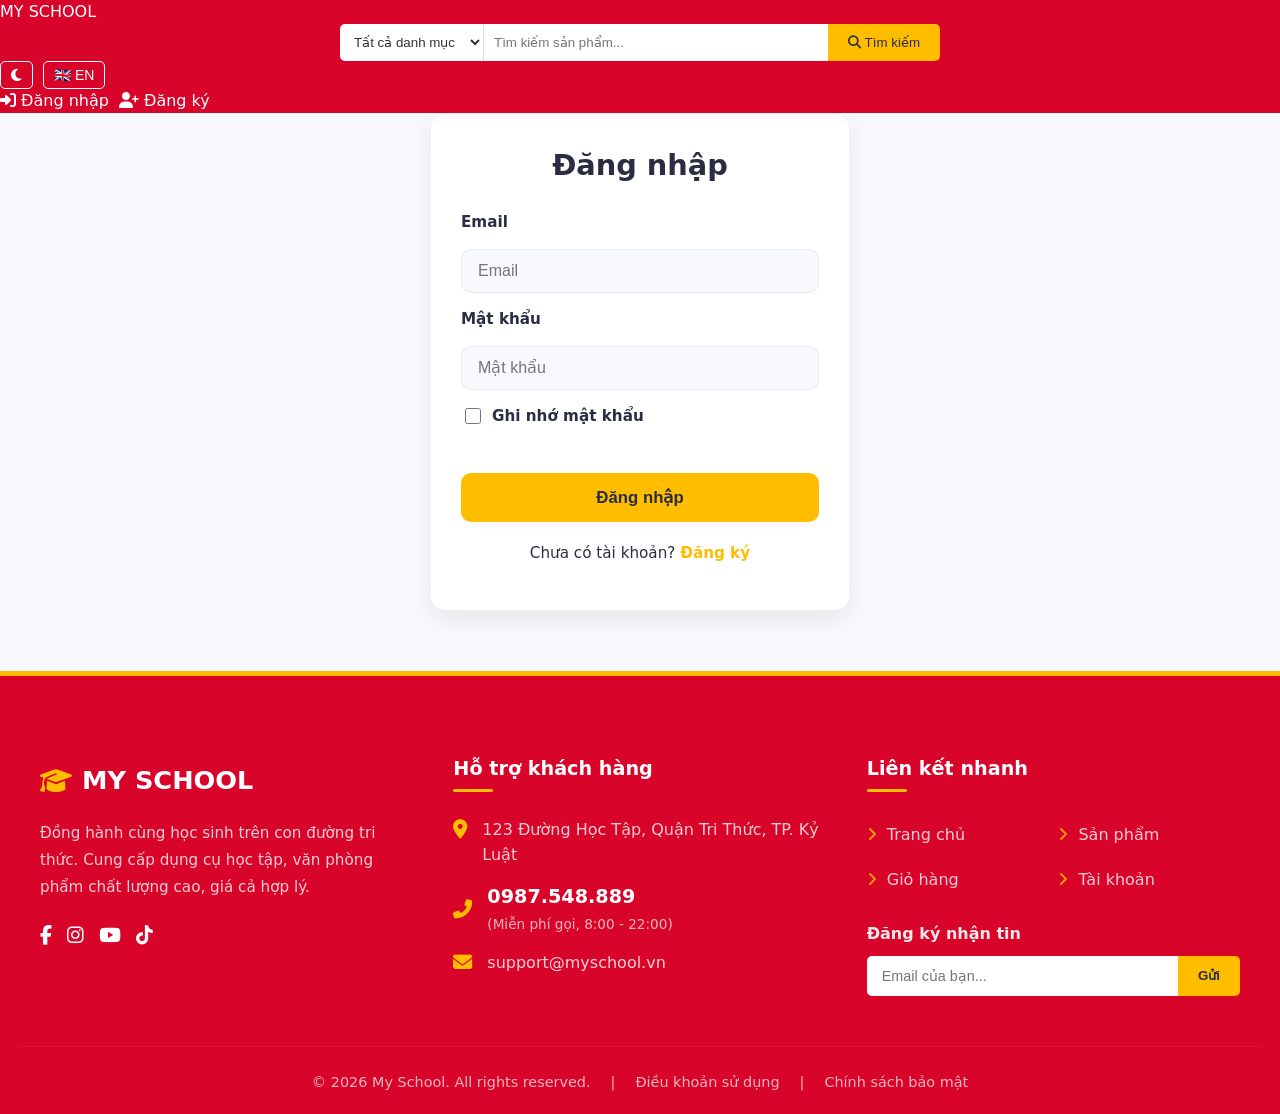
<file: html/cart.html>
<!DOCTYPE html>
<html lang="vi">

<head>
    <meta charset="UTF-8">
    <meta name="viewport" content="width=device-width, initial-scale=1.0">
    <title>Giỏ hàng - My School</title>
    <link rel="icon" href="../img/favicon.svg" />
    <link rel="stylesheet" href="https://cdnjs.cloudflare.com/ajax/libs/font-awesome/6.4.0/css/all.min.css">
    <link rel="stylesheet" href="../css/theme.css">
    <link rel="stylesheet" href="../css/homepage.css">
    <link rel="stylesheet" href="../css/cart.css">
    <script src="../js/theme.js"></script>
    <script>
        (function () {
            const theme = localStorage.getItem('app_theme') || (window.matchMedia('(prefers-color-scheme: dark)').matches ? 'dark' : 'light');
            if (theme === 'dark') document.documentElement.setAttribute('data-theme', 'dark');
            document.write('<style>body { opacity: 0; transition: opacity 0.3s ease; }</style>');
        })();
    </script>
</head>

<body>
    <div id="header-container"></div>

    <main class="cart-container">
        <h1 class="page-title" data-i18n="cart_title">Giỏ hàng của bạn</h1>

        <div class="cart-layout">
            <section class="cart-items-section">
                <div id="cart-items-list">
                </div>
                <div class="cart-footer">
                    <button id="clear-all-cart" class="btn-danger-outline" data-i18n="cart_clear">Xóa toàn bộ giỏ
                        hàng</button>
                </div>
            </section>

            <aside class="cart-summary">
                <div class="summary-card">
                    <h3 data-i18n="cart_summary">Tóm tắt đơn hàng</h3>
                    <div class="summary-line">
                        <span data-i18n="cart_subtotal">Tạm tính:</span>
                        <span id="subtotal">0đ</span>
                    </div>
                    <div class="summary-line">
                        <span data-i18n="cart_shipping">Phí vận chuyển:</span>
                        <span id="shipping-fee">0đ</span>
                    </div>
                    <hr style="border: none; border-top: 1px solid var(--card-border); margin: 20px 0;">

                    <div class="promo-container">
                        <input type="text" class="promo-input" placeholder="Mã giảm giá">
                        <button class="btn-promo">Áp dụng</button>
                    </div>

                    <div class="summary-line total" style="margin-top: 20px;">
                        <span data-i18n="cart_total">Tổng cộng:</span>
                        <strong id="final-total">0đ</strong>
                    </div>
                    <a href="./checkout.html" class="btn-checkout"
                        style="display: block; text-align: center; text-decoration: none; display: flex; justify-content: center; align-items: center;"
                        data-i18n="cart_checkout">TIẾN HÀNH THANH TOÁN</a>
                </div>
            </aside>
        </div>
    </main>

    <div id="footer-container"></div>

    <script src="../js/theme.js"></script>
    <script src="../js/i18n.js"></script>
    <script src="../js/layout.js"></script>
    <script src="../js/auth.js"></script>
    <script src="../js/app.js"></script>
    <script src="../js/cart.js"></script>
</body>

</html>
</file>
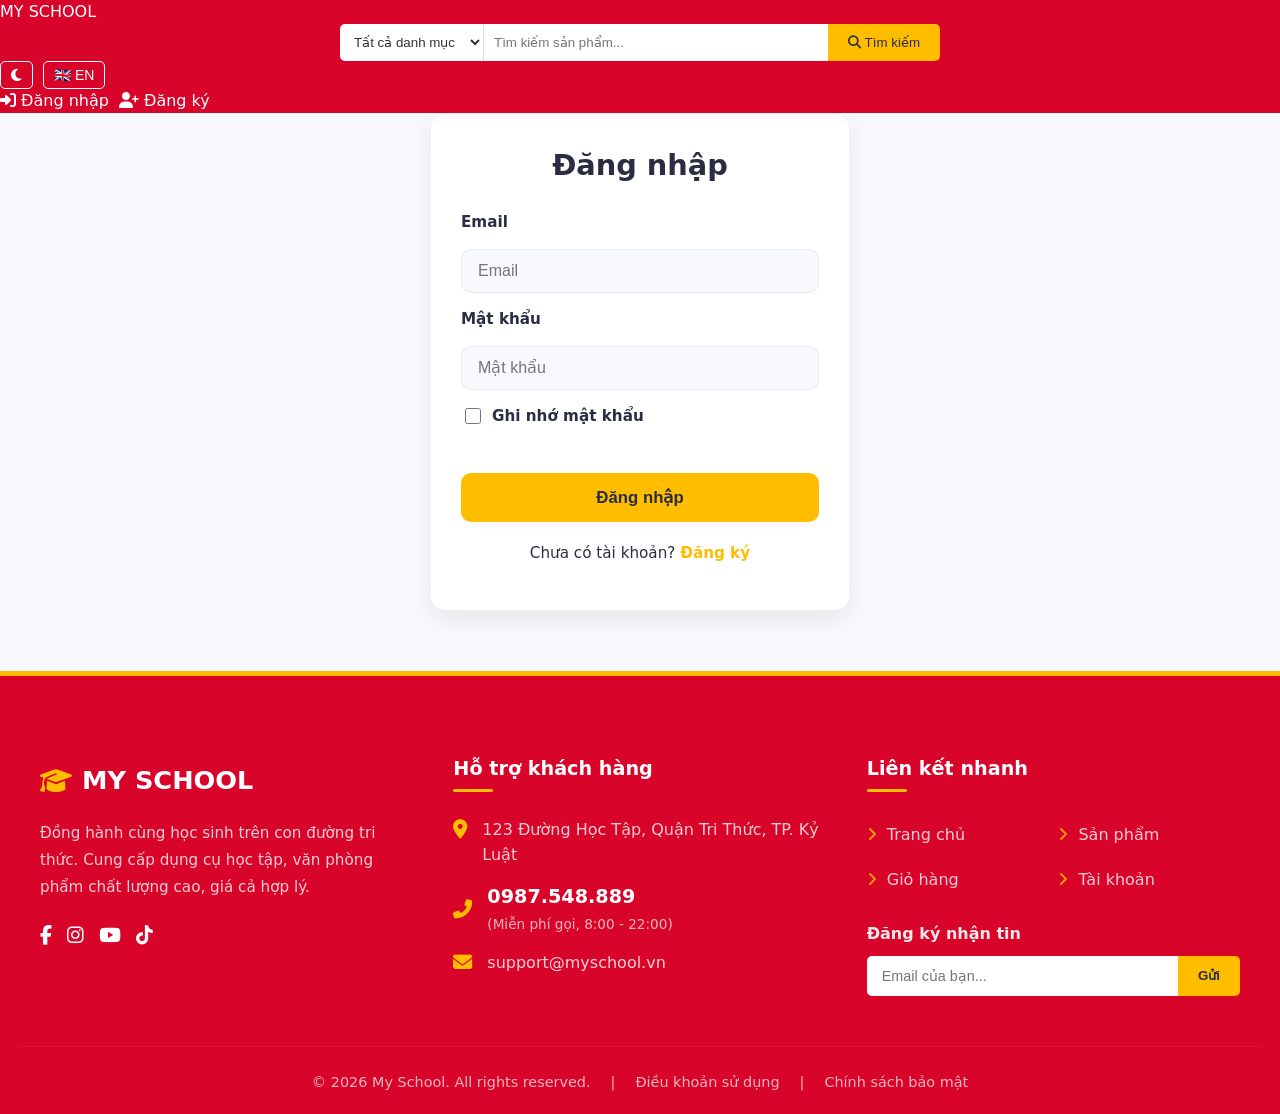
<file: html/checkout.html>
<!DOCTYPE html>
<html lang="vi">

<head>
    <meta charset="UTF-8">
    <meta name="viewport" content="width=device-width, initial-scale=1.0">
    <title>Thanh toán - My School</title>
    <link rel="icon" href="../img/favicon.svg" />
    <link rel="stylesheet" href="https://cdnjs.cloudflare.com/ajax/libs/font-awesome/6.4.0/css/all.min.css">
    <link rel="stylesheet" href="../css/theme.css">
    <link rel="stylesheet" href="../css/homepage.css">
    <link rel="stylesheet" href="../css/checkout.css">
</head>

<body>
    <div id="header-container"></div>

    <main class="checkout-container">
        <div class="checkout-layout">
            <!-- Delivery Info Form -->
            <section class="checkout-form-section">
                <h2 class="form-title">Thông tin giao hàng</h2>
                <div class="form-group" id="address-selector-group" style="display:none; margin-bottom: 20px;">
                    <label style="font-weight: 600; margin-bottom: 8px; display: block;">Chọn từ sổ địa chỉ</label>
                    <select id="checkout-address-select"
                        style="width:100%; padding:10px; border:1px solid var(--card-border); border-radius:5px; background:var(--card-bg); color:var(--text-color); font-family:inherit;">
                        <option value="">-- Nhập địa chỉ thay thế --</option>
                    </select>
                </div>
                <form id="checkout-form" class="checkout-form">
                    <div class="form-row">
                        <div class="form-group">
                            <label>Họ và tên</label>
                            <input type="text" id="checkout-name" placeholder="Nguyễn Văn A" required>
                        </div>
                        <div class="form-group">
                            <label>Số điện thoại</label>
                            <input type="tel" id="checkout-phone" placeholder="0987654321" required>
                        </div>
                    </div>

                    <div class="form-group">
                        <label>Địa chỉ Email</label>
                        <input type="email" id="checkout-email" placeholder="email@tlu.edu.vn" required>
                    </div>

                    <div class="form-group">
                        <label>Địa chỉ nhận hàng</label>
                        <input type="text" id="checkout-address" placeholder="Tòa A, Ngõ 10, Hà Nội" required>
                    </div>

                    <div class="form-group">
                        <label>Ghi chú đơn hàng (Tùy chọn)</label>
                        <textarea id="checkout-note" rows="3" placeholder="Giao hàng buổi sáng..."></textarea>
                    </div>

                    <h2 class="form-title" style="margin-top: 30px;">Phương thức thanh toán</h2>
                    <div class="payment-methods">
                        <label class="payment-option">
                            <input type="radio" name="paymentMethod" value="cod" checked>
                            <span class="payment-card">
                                <i class="fas fa-truck"></i>
                                Thanh toán khi nhận hàng (COD)
                            </span>
                        </label>
                        <label class="payment-option" style="opacity: 0.5; cursor: not-allowed;">
                            <input type="radio" name="paymentMethod" value="bank" disabled>
                            <span class="payment-card" style="border-color: #ddd;">
                                <i class="fas fa-university"></i>
                                Chuyển khoản ngân hàng <span
                                    style="font-size: 0.8rem; color: #888; font-weight: normal; margin-left: auto;">(Sắp
                                    ra mắt)</span>
                            </span>
                        </label>
                        <label class="payment-option" style="opacity: 0.5; cursor: not-allowed;">
                            <input type="radio" name="paymentMethod" value="wallet" disabled>
                            <span class="payment-card" style="border-color: #ddd;">
                                <i class="fas fa-wallet"></i>
                                Ví điện tử (Momo/ZaloPay) <span
                                    style="font-size: 0.8rem; color: #888; font-weight: normal; margin-left: auto;">(Sắp
                                    ra mắt)</span>
                            </span>
                        </label>
                    </div>
                </form>
            </section>

            <!-- Order Summary -->
            <aside class="checkout-summary">
                <div class="summary-card">
                    <h3>Đơn hàng của bạn</h3>

                    <div id="checkout-items" class="checkout-items-preview">
                        <!-- Filled by JS -->
                    </div>

                    <hr class="summary-divider">

                    <div class="summary-line">
                        <span>Tạm tính:</span>
                        <span id="checkout-subtotal">0đ</span>
                    </div>
                    <div class="summary-line">
                        <span>Phí vận chuyển:</span>
                        <span id="checkout-shipping">30.000đ</span>
                    </div>

                    <hr class="summary-divider">

                    <div class="summary-line total">
                        <span>Tổng thanh toán:</span>
                        <strong id="checkout-final-total">0đ</strong>
                    </div>

                    <button type="submit" form="checkout-form" class="btn-checkout-confirm">XÁC NHẬN ĐẶT HÀNG</button>
                    <a href="./cart.html" class="btn-return-cart">Quay lại giỏ hàng</a>
                </div>
            </aside>
        </div>
    </main>

    <!-- Success Modal -->
    <div id="success-modal" class="modal-overlay" style="display:none;">
        <div class="modal-content">
            <i class="fas fa-check-circle success-icon"></i>
            <h2>Đặt hàng thành công!</h2>
            <p>Cảm ơn bạn đã mua sắm tại My School. Đơn hàng của bạn đang được xử lý.</p>
            <a href="./homepage.html" class="btn-back-home">Về trang chủ</a>
        </div>
    </div>

    <div id="footer-container"></div>

    <script src="../js/toast.js"></script>
    <script src="../js/theme.js"></script>
    <script src="../js/i18n.js"></script>
    <script src="../js/layout.js"></script>
    <script src="../js/auth.js"></script>
    <script src="../js/checkout.js"></script>
</body>

</html>
</file>
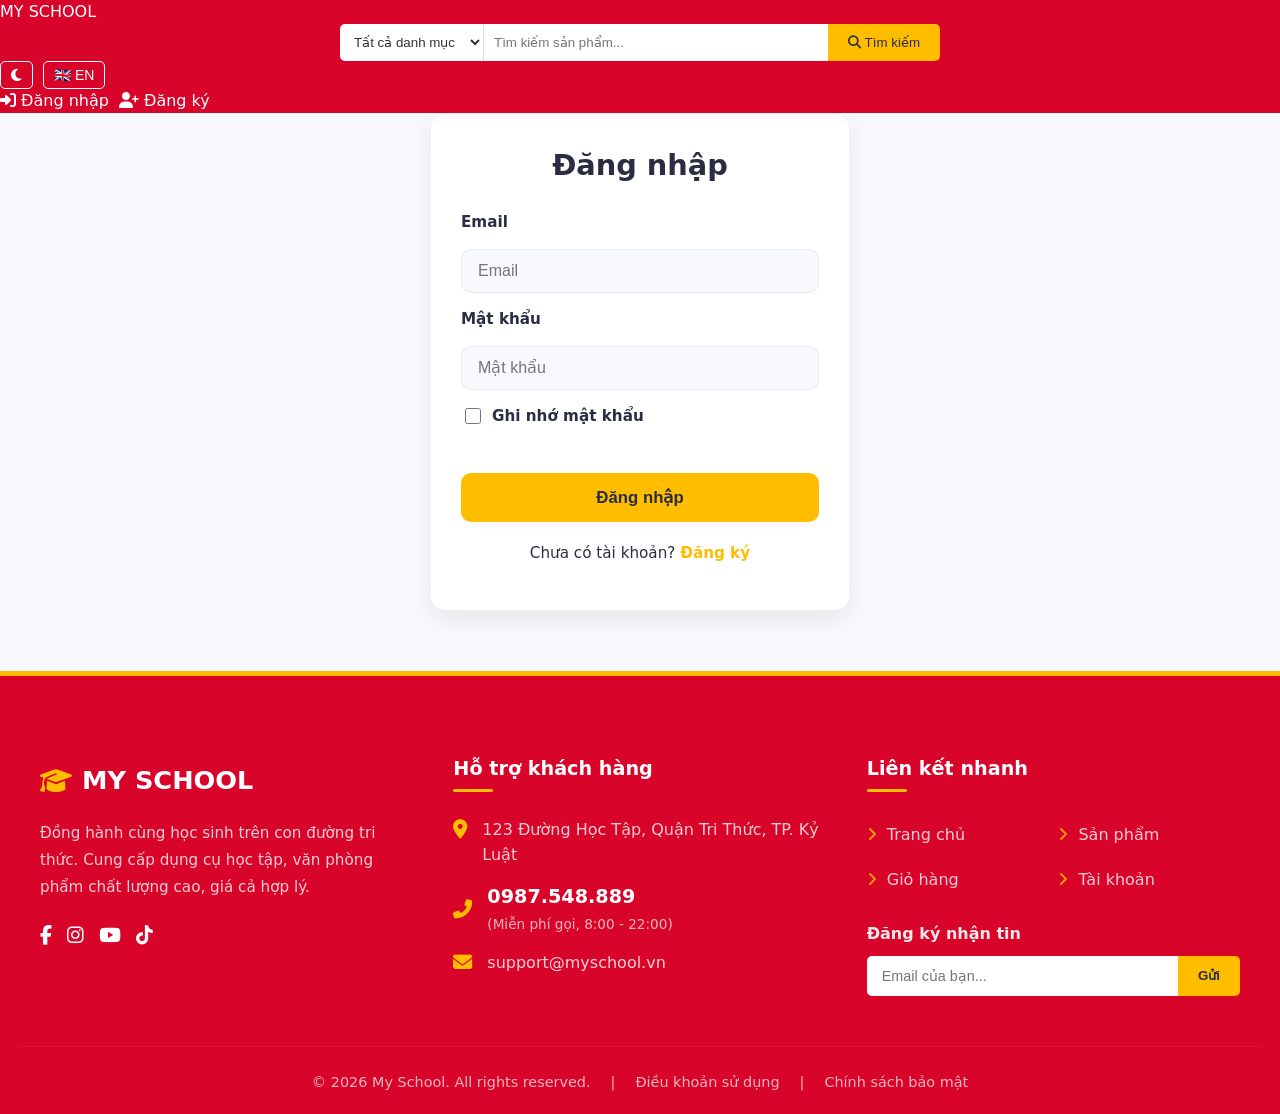
<file: html/login.html>
<!doctype html>
<html lang="vi">

<head>
  <meta charset="UTF-8" />
  <title>Đăng nhập - My School</title>
  <link rel="icon" href="../img/favicon.svg" />
  <link rel="stylesheet" href="https://cdnjs.cloudflare.com/ajax/libs/font-awesome/6.4.0/css/all.min.css">
  <link rel="stylesheet" href="../css/theme.css" />
  <link rel="stylesheet" href="../css/login.css" />
  <link rel="stylesheet" href="../css/homepage.css" />
  <script src="../js/theme.js"></script>
  <script>
    (function () {
      const theme = localStorage.getItem('app_theme') || (window.matchMedia('(prefers-color-scheme: dark)').matches ? 'dark' : 'light');
      if (theme === 'dark') document.documentElement.setAttribute('data-theme', 'dark');
      document.write('<style>body { opacity: 0; transition: opacity 0.3s ease; }</style>');
    })();
  </script>
</head>

<body>
  <div id="header-container"></div>

  <div class="auth-container">
    <h1 data-i18n="login">Đăng nhập</h1>

    <form id="login-form" class="auth-form">
      <label data-i18n="email">Email</label>
      <input id="login-email" type="email" data-i18n-placeholder="email" placeholder="Nhập email" required />

      <label data-i18n="password">Mật khẩu</label>
      <input id="login-password" type="password" data-i18n-placeholder="password" placeholder="Nhập mật khẩu"
        required />

      <div class="remember-me"
        style="display: flex; align-items: center; gap: 8px; margin-bottom: 20px; font-size: 0.9rem; color: var(--text-color);">
        <input type="checkbox" id="login-remember"
          style="width: 16px; height: 16px; accent-color: var(--btn-primary); cursor: pointer;">
        <label for="login-remember" style="margin: 0; cursor: pointer;">Ghi nhớ mật khẩu</label>
      </div>

      <button type="submit" data-i18n="login">Đăng nhập</button>
    </form>

    <p class="auth-link">
      <span data-i18n="dont_have_account">Chưa có tài khoản?</span> <a href="./signup.html" data-i18n="signup">Đăng
        ký</a>
    </p>
  </div>

  <div id="footer-container"></div>

  <script src="../js/theme.js"></script>
  <script src="../js/i18n.js"></script>
  <script src="../js/layout.js"></script>
  <script src="../js/auth.js"></script>

</body>

</html>
</file>
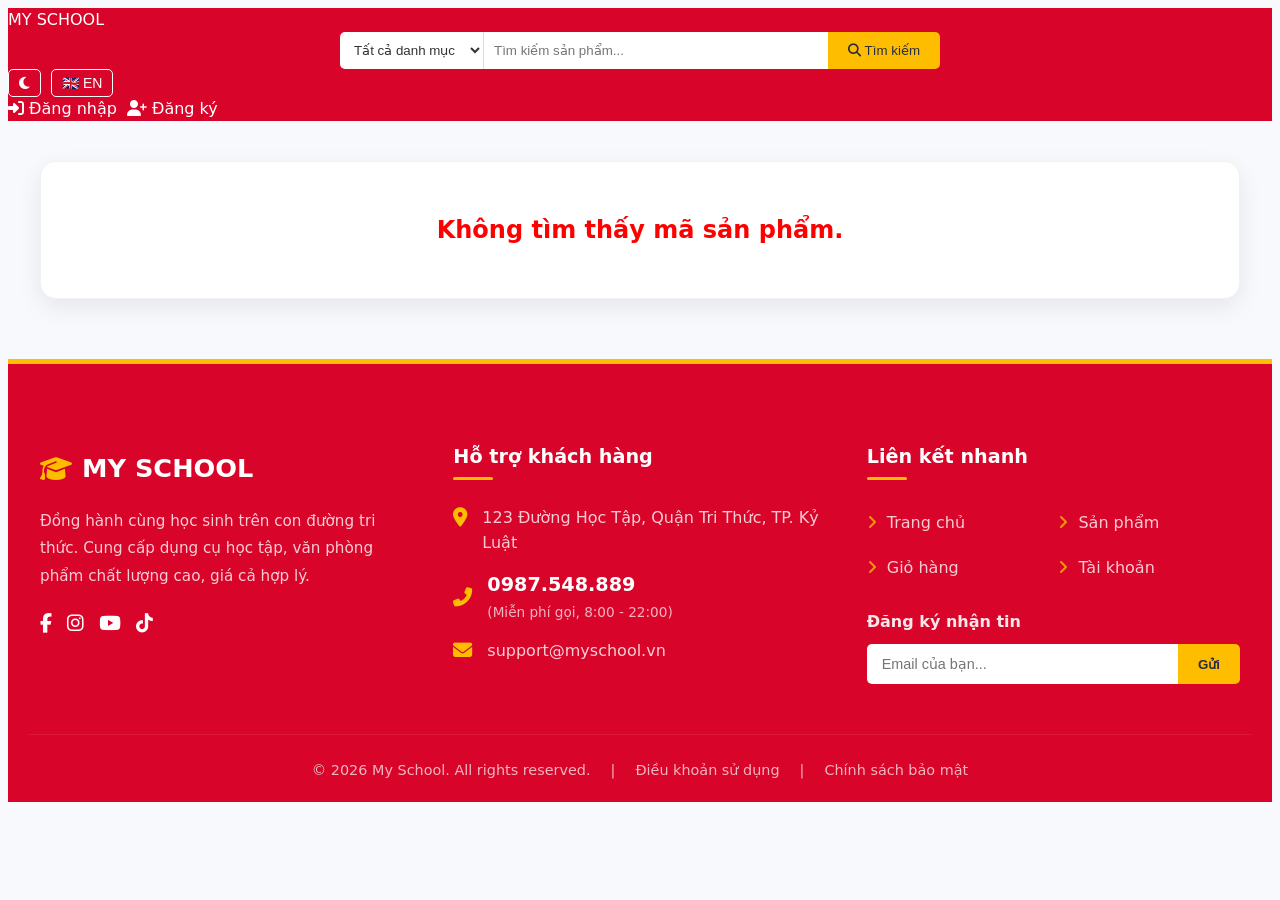
<file: html/product-detail.html>
<!doctype html>
<html lang="vi">

<head>
    <meta charset="UTF-8" />
    <meta name="viewport" content="width=device-width, initial-scale=1.0">
    <title>Chi tiết sản phẩm - My School</title>
    <link rel="icon" href="../img/favicon.svg" />
    <link rel="stylesheet" href="https://cdnjs.cloudflare.com/ajax/libs/font-awesome/6.4.0/css/all.min.css">
    <link rel="stylesheet" href="../css/theme.css" />
    <link rel="stylesheet" href="../css/homepage.css" />
    <link rel="stylesheet" href="../css/product-detail.css" />
    <script src="../js/theme.js"></script>
    <script>
        (function () {
            const theme = localStorage.getItem('app_theme') || (window.matchMedia('(prefers-color-scheme: dark)').matches ? 'dark' : 'light');
            if (theme === 'dark') document.documentElement.setAttribute('data-theme', 'dark');
            document.write('<style>body { opacity: 0; transition: opacity 0.3s ease; }</style>');
        })();
    </script>
</head>

<body>
    <div id="header-container"></div>

    <main class="product-detail-container">
        <div id="product-detail-content">
            <!-- Content injected by product-detail.js -->
            <p style="text-align:center; padding: 50px;" data-i18n="loading">Đang tải...</p>
        </div>
    </main>

    <div id="footer-container"></div>

    <script src="../js/i18n.js"></script>
    <script src="../js/toast.js"></script>
    <script src="../js/layout.js"></script>
    <script src="../js/auth.js"></script>
    <script src="../js/app.js"></script>
    <script src="../js/cart.js"></script>
    <script src="../js/product-detail.js"></script>
</body>

</html>
</file>
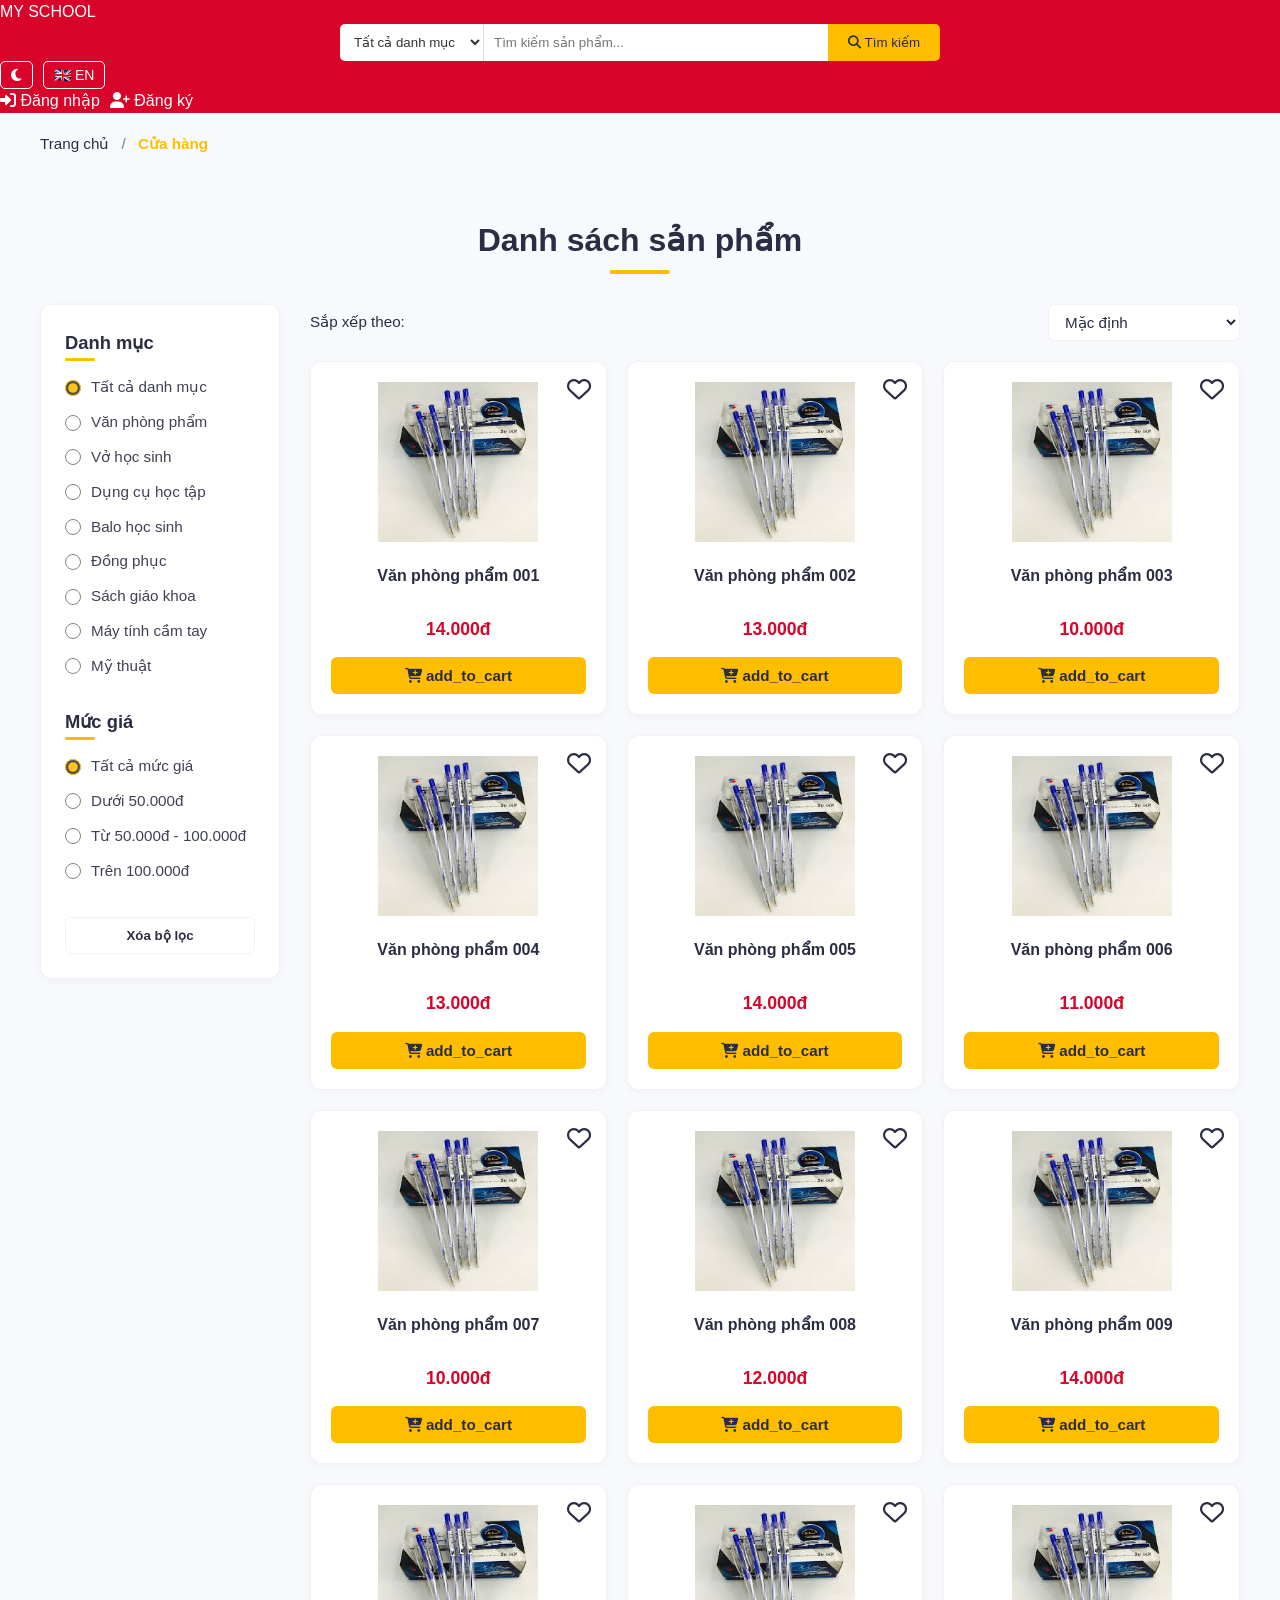
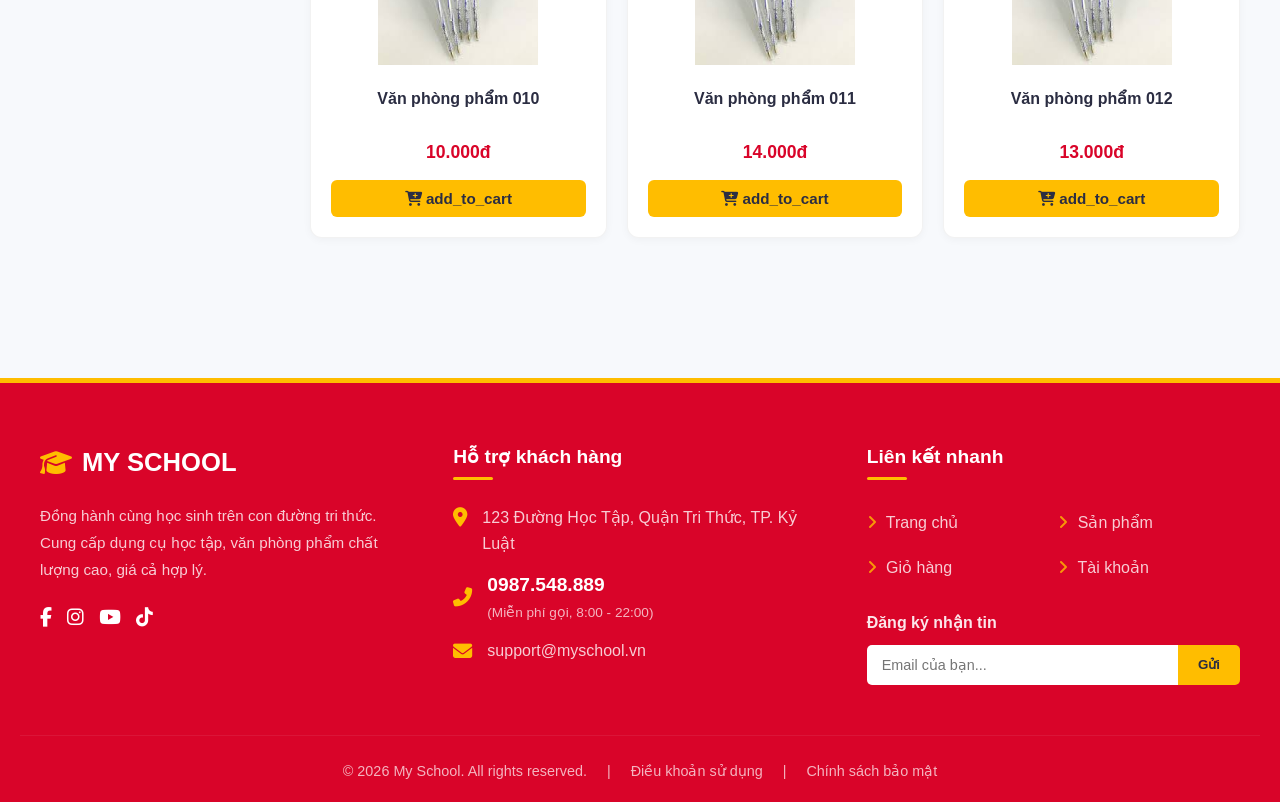
<file: html/productlist.html>
<!doctype html>
<html lang="vi">

<head>
  <meta charset="UTF-8" />
  <title>Shop đồ dùng học tập - My School</title>
  <link rel="icon" href="../img/favicon.svg" />
  <link rel="stylesheet" href="https://cdnjs.cloudflare.com/ajax/libs/font-awesome/6.4.0/css/all.min.css">
  <link rel="stylesheet" href="../css/theme.css" />
  <link rel="stylesheet" href="../css/homepage.css" />
  <link rel="stylesheet" href="../css/productlist.css">
  <script src="../js/theme.js"></script>
  <script>
    (function () {
      const theme = localStorage.getItem('app_theme') || (window.matchMedia('(prefers-color-scheme: dark)').matches ? 'dark' : 'light');
      if (theme === 'dark') document.documentElement.setAttribute('data-theme', 'dark');
      document.write('<style>body { opacity: 0; transition: opacity 0.3s ease; }</style>');
    })();
  </script>
</head>

<body>

  <div id="header-container"></div>

  <div class="productlist-container">
    <!-- Breadcrumb -->
    <nav class="breadcrumb"
      style="max-width: 1400px; margin: 0 auto 20px auto; font-size: 0.95rem; color: var(--text-color);">
      <a href="../html/homepage.html" style="color: var(--text-color); text-decoration: none;">Trang chủ</a>
      <span style="margin: 0 8px; color: var(--text-color); opacity: 0.6;">/</span>
      <span style="font-weight: 600; color: var(--btn-primary);">Cửa hàng</span>
    </nav>

    <h1 class="title" data-i18n="category_list">Danh sách sản phẩm</h1>

    <div class="layout-wrapper">
      <!-- Left Sidebar Placeholder -->
      <aside class="sidebar left-sidebar">
        <div class="filter-section">
          <h3 class="filter-title">Danh mục</h3>
          <div class="filter-options">
            <label class="filter-label"><input type="radio" name="catFilter" value="all" checked> <span>Tất cả danh
                mục</span></label>
            <label class="filter-label"><input type="radio" name="catFilter" value="office"> <span>Văn phòng
                phẩm</span></label>
            <label class="filter-label"><input type="radio" name="catFilter" value="notebook"> <span>Vở học
                sinh</span></label>
            <label class="filter-label"><input type="radio" name="catFilter" value="tool"> <span>Dụng cụ học
                tập</span></label>
            <label class="filter-label"><input type="radio" name="catFilter" value="backpack"> <span>Balo học
                sinh</span></label>
            <label class="filter-label"><input type="radio" name="catFilter" value="uniform"> <span>Đồng
                phục</span></label>
            <label class="filter-label"><input type="radio" name="catFilter" value="book"> <span>Sách giáo
                khoa</span></label>
            <label class="filter-label"><input type="radio" name="catFilter" value="calculator"> <span>Máy tính cầm
                tay</span></label>
            <label class="filter-label"><input type="radio" name="catFilter" value="art"> <span>Mỹ thuật</span></label>
          </div>
        </div>

        <div class="filter-section" style="margin-top: 30px;">
          <h3 class="filter-title">Mức giá</h3>
          <div class="filter-options">
            <label class="filter-label"><input type="radio" name="priceFilter" value="all" checked> <span>Tất cả mức
                giá</span></label>
            <label class="filter-label"><input type="radio" name="priceFilter" value="under50"> <span>Dưới
                50.000đ</span></label>
            <label class="filter-label"><input type="radio" name="priceFilter" value="50to100"> <span>Từ 50.000đ -
                100.000đ</span></label>
            <label class="filter-label"><input type="radio" name="priceFilter" value="over100"> <span>Trên
                100.000đ</span></label>
          </div>
        </div>

        <button id="resetFiltersBtn" class="filter-reset-btn">Xóa bộ lọc</button>
      </aside>

      <!-- Main Product Area -->
      <main class="main-content">
        <div style="display: flex; justify-content: space-between; align-items: center; margin-bottom: 20px;">
          <p style="color: var(--text-color); font-size: 0.95rem;">Sắp xếp theo:</p>
          <select id="product-sort"
            style="padding: 8px 12px; border: 1px solid var(--card-border); border-radius: 6px; background: var(--card-bg); color: var(--text-color); cursor: pointer; font-family: inherit; font-size: 0.95rem; outline: none;">
            <option value="default">Mặc định</option>
            <option value="price-asc">Giá: Thấp đến Cao</option>
            <option value="price-desc">Giá: Cao xuống Thấp</option>
            <option value="name-asc">Tên: A - Z</option>
            <option value="name-desc">Tên: Z - A</option>
          </select>
        </div>

        <div id="product-list"></div>
        <div id="pagination" class="pagination"></div>
      </main>

      <!-- Right Sidebar Placeholder -->
      <aside class="sidebar right-sidebar">
        <h3
          style="margin-bottom: 20px; font-size: 1.2rem; position: relative; display: inline-block; padding-bottom: 5px;">
          Khuyến Mãi
          <div
            style="position: absolute; bottom: 0; left: 0; width: 40px; height: 3px; background: var(--btn-primary); border-radius: 2px;">
          </div>
        </h3>
        <p style="opacity: 0.8; font-size: 0.95rem;">Không gian trống để đặt Banner quảng cáo, sản phẩm gợi ý, tin tức,
          vv.</p>
      </aside>
    </div>
  </div>

  <div id="footer-container"></div>

  <script src="../js/i18n.js"></script>
  <script src="../js/toast.js"></script>
  <script src="../js/layout.js"></script>
  <script src="../js/auth.js"></script>
  <script src="../js/app.js"></script>
  <script src="../js/cart.js"></script>
</body>

</html>
</file>
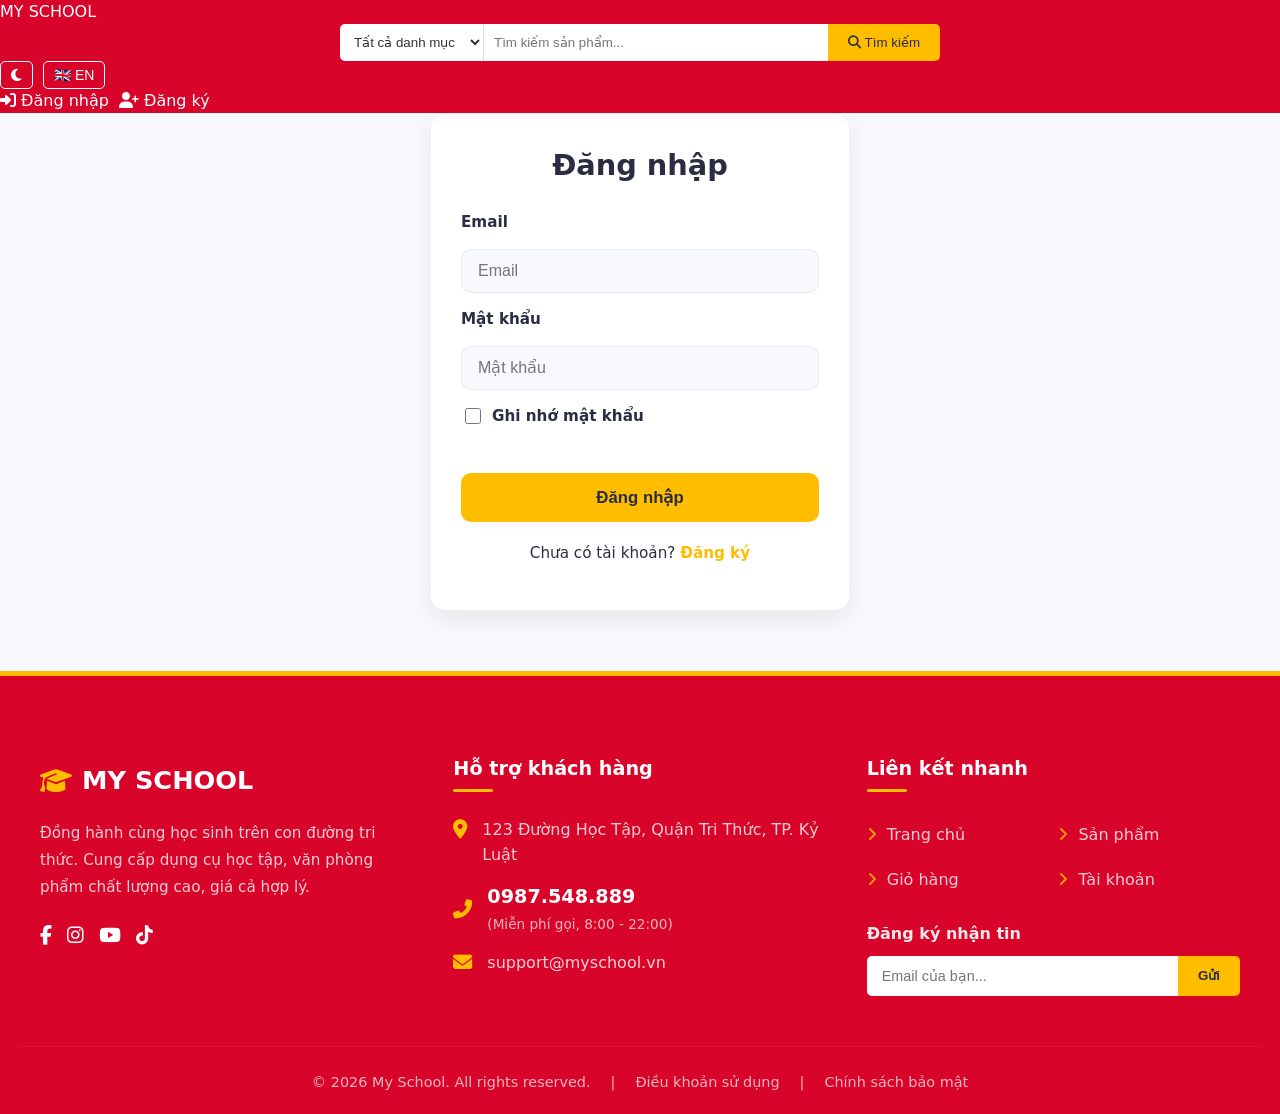
<file: html/profile.html>
<!DOCTYPE html>
<html lang="vi">

<head>
    <meta charset="UTF-8">
    <meta name="viewport" content="width=device-width, initial-scale=1.0">
    <title>Tài khoản của tôi - My School</title>
    <link rel="icon" href="../img/favicon.svg" />
    <link rel="stylesheet" href="https://cdnjs.cloudflare.com/ajax/libs/font-awesome/6.4.0/css/all.min.css">
    <link rel="stylesheet" href="../css/theme.css">
    <link rel="stylesheet" href="../css/homepage.css">
    <link rel="stylesheet" href="../css/profile.css">
    <script src="../js/theme.js"></script>
    <script>
        (function () {
            const theme = localStorage.getItem('app_theme') || (window.matchMedia('(prefers-color-scheme: dark)').matches ? 'dark' : 'light');
            if (theme === 'dark') document.documentElement.setAttribute('data-theme', 'dark');
            document.write('<style>body { opacity: 0; transition: opacity 0.3s ease; }</style>');
        })();
    </script>
</head>

<body>
    <div id="header-container"></div>

    <main class="profile-container">
        <h1 class="page-title">Tài khoản của tôi</h1>

        <div class="profile-layout">
            <!-- Sidebar Navigation -->
            <aside class="profile-sidebar">
                <div class="user-info">
                    <div class="user-avatar">
                        <i class="fas fa-user"></i>
                    </div>
                    <div>
                        <h3 class="user-name">Nguyễn Văn A</h3>
                        <p class="user-email">email@tlu.edu.vn</p>
                    </div>
                </div>

                <ul class="profile-menu">
                    <li class="menu-item active" data-target="info-section">
                        <i class="fas fa-user-edit"></i> Thông tin tài khoản
                    </li>
                    <li class="menu-item" data-target="orders-section">
                        <i class="fas fa-box-open"></i> Quản lý đơn hàng
                    </li>
                    <li class="menu-item" data-target="address-section">
                        <i class="fas fa-map-marker-alt"></i> Sổ địa chỉ
                    </li>
                    <li class="menu-item" data-target="wishlist-section">
                        <i class="fas fa-heart"></i> Sản phẩm yêu thích
                    </li>
                    <li class="menu-item" id="logout-btn">
                        <i class="fas fa-sign-out-alt"></i> Đăng xuất
                    </li>
                </ul>
            </aside>

            <!-- Main Content Area -->
            <section class="profile-content">
                <!-- Account Info Section (Default) -->
                <div id="info-section" class="content-section active">
                    <h2>Thông tin tài khoản</h2>
                    <form id="profile-update-form" class="profile-form">
                        <div class="form-group">
                            <label>Họ và tên</label>
                            <input type="text" id="profile-name" required>
                        </div>
                        <div class="form-group">
                            <label>Tên đăng nhập / Nickname</label>
                            <input type="text" id="profile-username" required>
                        </div>
                        <div class="form-group">
                            <label>Email (Không thể thay đổi)</label>
                            <input type="email" id="profile-email" disabled>
                        </div>
                        <div class="form-group">
                            <label>Ngày sinh</label>
                            <input type="date" id="profile-dob">
                        </div>
                        <div class="form-group">
                            <label>Giới tính</label>
                            <div class="radio-group"
                                style="display: flex; gap: 20px; align-items: center; margin-top: 10px;">
                                <label style="font-weight: normal; margin: 0;"><input type="radio" name="gender"
                                        value="male" id="profile-gender-m"> Nam</label>
                                <label style="font-weight: normal; margin: 0;"><input type="radio" name="gender"
                                        value="female" id="profile-gender-f"> Nữ</label>
                            </div>
                        </div>
                        <button type="submit" class="btn-save">Lưu Thay Đổi</button>
                    </form>
                </div>

                <!-- Orders Section -->
                <div id="orders-section" class="content-section">
                    <h2>Quản lý đơn hàng</h2>
                    <div id="order-list-container" class="order-list">
                        <!-- Loaded dynamically via js/profile.js -->
                    </div>
                </div>

                <div id="address-section" class="content-section">
                    <div
                        style="display: flex; justify-content: space-between; align-items: center; margin-bottom: 25px;">
                        <h2>Sổ địa chỉ</h2>
                        <button id="btn-add-new-address" class="btn-add-new">+ Thêm địa chỉ mới</button>
                    </div>
                    <div id="address-list-container" class="address-list">
                        <!-- Addresses dynamically generated via js -->
                    </div>
                </div>

                <!-- Wishlist Section -->
                <div id="wishlist-section" class="content-section">
                    <h2>Sản phẩm yêu thích</h2>
                    <div id="wishlist-list" class="wishlist-grid"
                        style="display: grid; grid-template-columns: repeat(auto-fill, minmax(200px, 1fr)); gap: 20px;">
                        <!-- Mapped via profile.js -->
                        <p style="color:var(--text-color); opacity:0.7;">Bạn chưa có sản phẩm yêu thích nào.</p>
                    </div>
                </div>
            </section>
        </div>
    </main>

    <div id="footer-container"></div>

    <script src="../js/toast.js"></script>
    <script src="../js/theme.js"></script>
    <script src="../js/i18n.js"></script>
    <script src="../js/layout.js"></script>
    <script src="../js/auth.js"></script>
    <script src="../js/profile.js"></script>

    <!-- Modal cho Sổ Địa Chỉ -->
    <div id="address-modal" class="modal" style="display: none;">
        <div class="modal-content" style="max-width: 500px;">
            <h3 id="address-modal-title">Thêm địa chỉ mới</h3>
            <form id="address-form" class="profile-form" style="max-width: 100%;">
                <input type="hidden" id="addr-id">
                <div class="form-group">
                    <label>Họ và tên người nhận</label>
                    <input type="text" id="addr-name" required>
                </div>
                <div class="form-group">
                    <label>Số điện thoại</label>
                    <input type="tel" id="addr-phone" required>
                </div>
                <div class="form-group">
                    <label>Địa chỉ nhận hàng chi tiết</label>
                    <input type="text" id="addr-detail" required>
                </div>
                <div class="form-group" style="display: flex; align-items: center; gap: 10px; margin-top: 15px;">
                    <input type="checkbox" id="addr-default"
                        style="width: 16px; height: 16px; accent-color: var(--btn-primary); cursor: pointer;">
                    <label for="addr-default" style="margin: 0; cursor: pointer; color: var(--text-color);">Đặt làm địa
                        chỉ mặc định</label>
                </div>
                <div style="display: flex; gap: 10px; justify-content: flex-end; margin-top: 20px;">
                    <button type="button" class="btn-outline" onclick="closeAddressModal()">Hủy</button>
                    <button type="submit" class="btn-save" style="margin-top: 0;">Lưu Địa Chỉ</button>
                </div>
            </form>
        </div>
    </div>
</body>

</html>
</file>
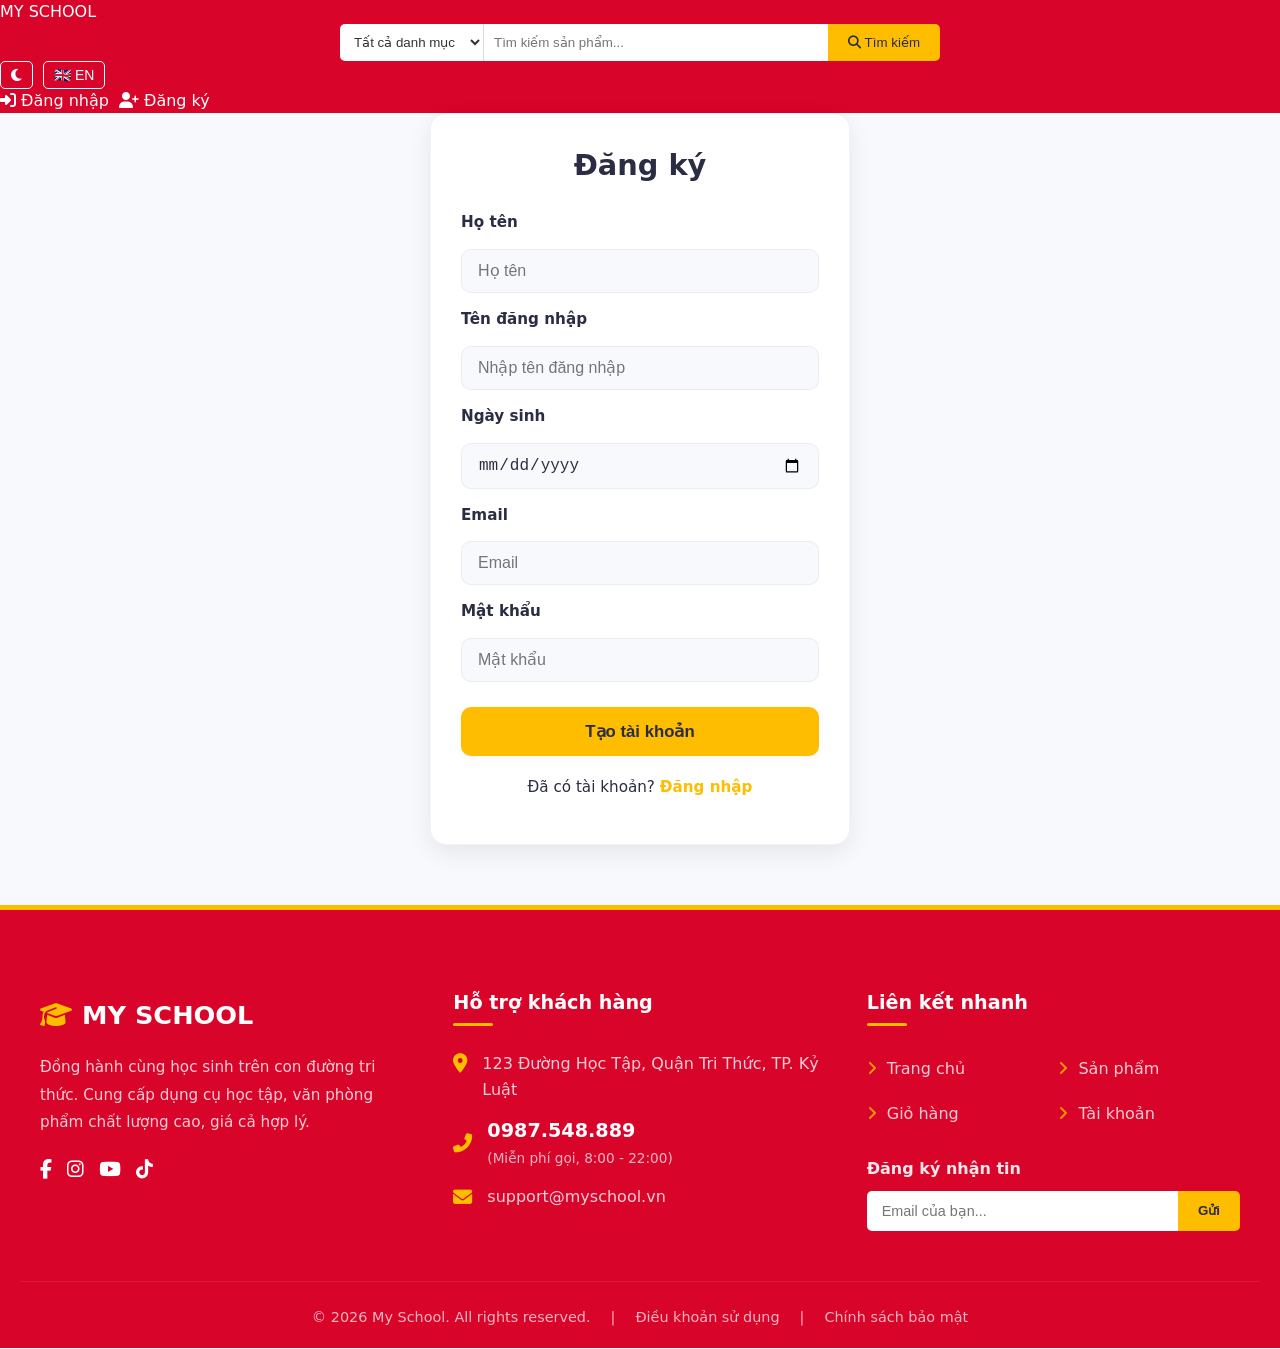
<file: html/signup.html>
<!doctype html>
<html lang="vi">

<head>
  <meta charset="UTF-8" />
  <title>Đăng ký - My School</title>
  <link rel="icon" href="../img/favicon.svg" />
  <link rel="stylesheet" href="https://cdnjs.cloudflare.com/ajax/libs/font-awesome/6.4.0/css/all.min.css">
  <link rel="stylesheet" href="../css/theme.css" />
  <link rel="stylesheet" href="../css/signup.css" />
  <link rel="stylesheet" href="../css/homepage.css" />
  <script src="../js/theme.js"></script>
  <script>
    (function () {
      const theme = localStorage.getItem('app_theme') || (window.matchMedia('(prefers-color-scheme: dark)').matches ? 'dark' : 'light');
      if (theme === 'dark') document.documentElement.setAttribute('data-theme', 'dark');
      document.write('<style>body { opacity: 0; transition: opacity 0.3s ease; }</style>');
    })();
  </script>
</head>

<body>

  <div id="header-container"></div>

  <div class="auth-container">
    <h1 data-i18n="signup">Đăng ký</h1>

    <form id="signup-form" class="auth-form">
      <label data-i18n="fullname">Họ tên</label>
      <input id="signup-name" type="text" data-i18n-placeholder="fullname" placeholder="Nhập họ tên" required />

      <label>Tên đăng nhập</label>
      <input id="signup-username" type="text" placeholder="Nhập tên đăng nhập" required />

      <label>Ngày sinh</label>
      <input id="signup-dob" type="date" required />

      <label data-i18n="email">Email</label>
      <input id="signup-email" type="email" data-i18n-placeholder="email" placeholder="Nhập email" required />

      <label data-i18n="password">Mật khẩu</label>
      <input id="signup-password" type="password" data-i18n-placeholder="password" placeholder="Nhập mật khẩu"
        required />

      <button type="submit" data-i18n="create_account">Tạo tài khoản</button>
    </form>

    <p class="auth-link">
      <span data-i18n="already_have_account">Đã có tài khoản?</span> <a href="./login.html" data-i18n="login">Đăng
        nhập</a>
    </p>
  </div>
  <div id="footer-container"></div>

  <script src="../js/theme.js"></script>
  <script src="../js/i18n.js"></script>
  <script src="../js/layout.js"></script>
  <script src="../js/auth.js"></script>
</body>

</html>
</file>
<file: css/theme.css>
@import url('https://fonts.googleapis.css2?family=Inter:wght@300;400;600;700&display=swap');

:root {
  /* Light Theme Colors - Modernized */
  --bg-color: #f7f9fc;
  --text-color: #2b2d42;
  --nav-bg: #d90429;
  --nav-text: #ffffff;
  --card-bg: #ffffff;
  --card-border: rgba(0, 0, 0, 0.05);
  --btn-primary: #ffbd00;
  --btn-primary-text: #2b2d42;
  --btn-secondary: #ef233c;
  --btn-secondary-text: #ffffff;
  --category-bg: #edf2f4;
  --price-color: #d90429;
  --shadow-sm: 0 2px 8px rgba(0, 0, 0, 0.04);
  --shadow-md: 0 8px 24px rgba(0, 0, 0, 0.08);

  /* Additional Design Tokens */
  --primary-gradient: linear-gradient(135deg, #ffbd00, #ff9500);
  --secondary-gradient: linear-gradient(135deg, #d90429, #ef233c);
  --surface-gradient: linear-gradient(180deg, rgba(255, 255, 255, 0) 0%, rgba(255, 255, 255, 1) 100%);
  --border-radius-sm: 8px;
  --border-radius-md: 12px;
  --border-radius-lg: 20px;
  --spacing-xs: 8px;
  --spacing-sm: 16px;
  --spacing-md: 24px;
  --spacing-lg: 40px;
  --spacing-xl: 60px;
  --transition-fast: 0.2s ease;
  --transition-normal: 0.3s ease;
}

[data-theme="dark"] {
  /* Dark Theme Colors - Modernized */
  --bg-color: #0d1117;
  --text-color: #f0f6fc;
  --nav-bg: #161b22;
  --nav-text: #f0f6fc;
  --card-bg: #1a1b22;
  --card-border: rgba(255, 255, 255, 0.05);
  --btn-primary: #ffbd00;
  --btn-primary-text: #1a1b22;
  --btn-secondary: #d90429;
  --btn-secondary-text: #ffffff;
  --category-bg: #272935;
  --price-color: #ff6b6b;
  --shadow-sm: 0 2px 8px rgba(0, 0, 0, 0.2);
  --shadow-md: 0 8px 24px rgba(0, 0, 0, 0.3);
}

* {
  box-sizing: border-box;
}

html,
body {
  font-family: 'Inter', system-ui, -apple-system, sans-serif;
  background-color: var(--bg-color);
  color: var(--text-color);
  transition: background-color 0.3s ease, color 0.3s ease;
  line-height: 1.5;
}

/* UI Controls in Navbar */
.nav-controls {
  display: flex;
  gap: 10px;
}

.theme-btn,
.lang-btn {
  background: transparent;
  border: 1px solid var(--nav-text);
  color: var(--nav-text);
  padding: 5px 10px;
  border-radius: 5px;
  cursor: pointer;
  font-size: 14px;
  transition: 0.2s;
}

.theme-btn:hover,
.lang-btn:hover {
  background: rgba(255, 255, 255, 0.1);
}

/* Back to Top Button */
#back-to-top {
  position: fixed;
  bottom: 30px;
  right: 30px;
  width: 45px;
  height: 45px;
  border-radius: 50%;
  background-color: var(--btn-primary);
  color: var(--btn-primary-text);
  border: none;
  cursor: pointer;
  box-shadow: var(--shadow-md);
  opacity: 0;
  visibility: hidden;
  transform: translateY(15px);
  transition: all 0.3s cubic-bezier(0.4, 0, 0.2, 1);
  z-index: 1000;
  display: flex;
  align-items: center;
  justify-content: center;
  font-size: 18px;
}

#back-to-top.show {
  opacity: 1;
  visibility: visible;
  transform: translateY(0);
}

#back-to-top:hover {
  transform: translateY(-5px);
  box-shadow: 0 12px 28px rgba(0, 0, 0, 0.15);
}

/* User Dropdown in Header */
.user-dropdown-container {
  position: relative;
  display: flex;
  align-items: center;
  height: 100%;
}

.user-dropdown-menu {
  position: absolute;
  top: 100%;
  right: 0;
  background: var(--card-bg);
  border: 1px solid var(--card-border);
  border-radius: 8px;
  box-shadow: var(--shadow-md);
  padding: 10px 0;
  min-width: 220px;
  z-index: 1000;
  opacity: 0;
  visibility: hidden;
  transform: translateY(10px);
  transition: all 0.3s ease;
}

.user-dropdown-container:hover .user-dropdown-menu {
  opacity: 1;
  visibility: visible;
  transform: translateY(0);
}

.user-dropdown-item {
  display: flex !important;
  align-items: center;
  gap: 12px;
  padding: 10px 20px;
  color: var(--text-color) !important;
  text-decoration: none !important;
  transition: background 0.2s;
  font-size: 0.95rem;
  font-weight: 600;
}

.user-dropdown-item:hover {
  background: rgba(255, 189, 0, 0.1);
}

.user-dropdown-item i {
  color: var(--btn-primary);
  width: 16px;
  text-align: center;
}

.user-dropdown-item.logout {
  color: #e3342f !important;
  border-top: 1px solid var(--card-border);
  margin-top: 5px;
  padding-top: 10px;
}

.user-dropdown-item.logout i {
  color: #e3342f;
}
</file>
<file: css/homepage.css>
/* Global Home Utilities */
.container {
  max-width: 1280px;
  margin: 0 auto;
  padding: 0 24px;
}

.text-gradient {
  background: var(--secondary-gradient);
  -webkit-background-clip: text;
  background-clip: text;
  -webkit-text-fill-color: transparent;
}

.section-header {
  display: flex;
  justify-content: space-between;
  align-items: flex-end;
  margin-bottom: var(--spacing-lg);
}

.section-title {
  font-size: 2.2rem;
  font-weight: 700;
  margin-bottom: var(--spacing-xs);
  color: var(--text-color);
}

.section-subtitle {
  font-size: 1.1rem;
  opacity: 0.7;
  color: var(--text-color);
}

/* Hero Section */
.hero-section {
  padding: var(--spacing-xl) 0;
  background: radial-gradient(circle at top right, rgba(217, 4, 41, 0.05), transparent 40%),
    radial-gradient(circle at bottom left, rgba(255, 189, 0, 0.05), transparent 40%);
  overflow: hidden;
}

.hero-content {
  display: grid;
  grid-template-columns: 1.2fr 0.8fr;
  align-items: center;
  gap: var(--spacing-lg);
  max-width: 1280px;
  margin: 0 auto;
  padding: 0 24px;
}

.hero-badge {
  display: inline-block;
  padding: 6px 16px;
  background: rgba(255, 189, 0, 0.1);
  color: var(--btn-primary-text);
  border-radius: 30px;
  font-weight: 600;
  font-size: 0.9rem;
  margin-bottom: var(--spacing-md);
}

.hero-title {
  font-size: 4rem;
  line-height: 1.1;
  font-weight: 800;
  margin-bottom: var(--spacing-md);
  color: var(--text-color);
}

.hero-subtitle {
  font-size: 1.25rem;
  opacity: 0.8;
  margin-bottom: var(--spacing-lg);
  max-width: 600px;
}

.hero-actions {
  display: flex;
  gap: var(--spacing-sm);
}

.btn {
  display: inline-flex;
  align-items: center;
  justify-content: center;
  padding: 12px 28px;
  border-radius: var(--border-radius-md);
  font-weight: 700;
  font-size: 1rem;
  cursor: pointer;
  transition: var(--transition-normal);
  text-decoration: none;
}

.btn-lg {
  padding: 16px 36px;
  font-size: 1.1rem;
}

.btn-primary {
  background: var(--primary-gradient);
  color: var(--btn-primary-text);
  border: none;
  box-shadow: 0 10px 20px rgba(255, 189, 0, 0.2);
}

.btn-primary:hover {
  transform: translateY(-3px);
  box-shadow: 0 15px 30px rgba(255, 189, 0, 0.3);
}

.btn-outline {
  background: transparent;
  border: 2px solid var(--text-color);
  color: var(--text-color);
}

.btn-outline:hover {
  background: var(--text-color);
  color: var(--bg-color);
}

.hero-image-wrapper {
  position: relative;
  display: flex;
  justify-content: center;
}

@keyframes float {
  0% {
    transform: translate3d(0, 0, 0);
  }

  50% {
    transform: translate3d(0, -20px, 0);
  }

  100% {
    transform: translate3d(0, 0, 0);
  }
}

.hero-img {
  max-width: 100%;
  height: auto;
  filter: drop-shadow(0 20px 40px rgba(0, 0, 0, 0.1));
  animation: float 6s ease-in-out infinite;
  will-change: transform;
}

.hero-blob {
  position: absolute;
  top: 50%;
  left: 50%;
  transform: translate(-50%, -50%);
  width: 120%;
  height: 120%;
  background: var(--primary-gradient);
  filter: blur(80px);
  /* Lowering blur slightly if performance jitter found, but keeping for now */
  opacity: 0.15;
  border-radius: 50%;
  z-index: -1;
  pointer-events: none;
  transform: translate3d(-50%, -50%, 0);
}

/* Service Highlights */
.service-highlights {
  padding: var(--spacing-lg) 0;
  border-top: 1px solid var(--card-border);
  border-bottom: 1px solid var(--card-border);
}

.service-grid {
  display: grid;
  grid-template-columns: repeat(4, 1fr);
  gap: var(--spacing-md);
}

.service-card {
  display: flex;
  align-items: center;
  gap: var(--spacing-sm);
  padding: var(--spacing-sm);
}

.service-icon {
  width: 50px;
  height: 50px;
  background: var(--bg-color);
  border-radius: 50%;
  display: flex;
  align-items: center;
  justify-content: center;
  font-size: 1.4rem;
  color: var(--nav-bg);
  box-shadow: var(--shadow-sm);
}

.service-info h4 {
  font-size: 1rem;
  font-weight: 700;
  margin-bottom: 4px;
}

.service-info p {
  font-size: 0.85rem;
  opacity: 0.6;
}

/* Categories Section */
.categories-section {
  padding: var(--spacing-xl) 0;
}

.category-list {
  display: flex;
  gap: var(--spacing-md);
  overflow-x: auto;
  scroll-behavior: smooth;
  padding: var(--spacing-sm) 0 var(--spacing-md);
  -ms-overflow-style: none;
  scrollbar-width: none;
}

.category-list::-webkit-scrollbar {
  display: none;
}

.category-card {
  min-width: 240px;
  background: var(--card-bg);
  border-radius: var(--border-radius-lg);
  padding: var(--spacing-md);
  text-align: center;
  border: 1px solid var(--card-border);
  transition: var(--transition-normal);
  box-shadow: var(--shadow-sm);
}

.category-card:hover {
  transform: translateY(-10px);
  box-shadow: var(--shadow-md);
  border-color: var(--btn-primary);
}

.cat-image {
  width: 100%;
  aspect-ratio: 1;
  border-radius: var(--border-radius-md);
  overflow: hidden;
  margin-bottom: var(--spacing-sm);
  background: var(--bg-color);
}

.cat-image img {
  width: 100%;
  height: 100%;
  object-fit: cover;
  transition: transform 0.5s;
}

.category-card:hover img {
  transform: scale(1.1);
}

.category-card a {
  text-decoration: none;
  color: var(--text-color);
}

.category-card h4 {
  font-size: 1.1rem;
  font-weight: 700;
}

.carousel-controls {
  display: flex;
  gap: 12px;
}

.btn-carousel {
  width: 44px;
  height: 44px;
  border-radius: 50%;
  border: 1px solid var(--card-border);
  background: var(--card-bg);
  color: var(--text-color);
  cursor: pointer;
  transition: var(--transition-fast);
  display: flex;
  align-items: center;
  justify-content: center;
}

.btn-carousel:hover {
  background: var(--nav-bg);
  color: var(--nav-text);
  border-color: var(--nav-bg);
}

/* Bestsellers Section */
.bestsellers-section {
  padding-bottom: var(--spacing-xl);
}

.view-all {
  color: var(--nav-bg);
  text-decoration: none;
  font-weight: 700;
  display: flex;
  align-items: center;
  gap: 8px;
  transition: var(--transition-fast);
}

.view-all:hover {
  gap: 12px;
}

.product-grid {
  display: grid;
  grid-template-columns: repeat(auto-fill, minmax(240px, 1fr));
  gap: 30px;
}

/* Newsletter Section */
.newsletter-section {
  padding-bottom: var(--spacing-xl);
}

.newsletter-card {
  background: var(--nav-bg);
  background-image: radial-gradient(circle at 10% 20%, #ffbd00 0%, transparent 40%),
    radial-gradient(circle at 90% 80%, #ef233c 0%, transparent 40%);
  border-radius: var(--border-radius-lg);
  padding: var(--spacing-xl);
  text-align: center;
  color: var(--nav-text);
}

.newsletter-content h2 {
  font-size: 2.5rem;
  font-weight: 800;
  margin-bottom: var(--spacing-sm);
}

.newsletter-content p {
  font-size: 1.1rem;
  opacity: 0.9;
  max-width: 600px;
  margin: 0 auto var(--spacing-lg);
}

.newsletter-form {
  display: flex;
  max-width: 500px;
  margin: 0 auto;
  gap: 10px;
}

.newsletter-form input {
  flex: 1;
  padding: 16px 20px;
  border-radius: var(--border-radius-md);
  border: none;
  outline: none;
  font-size: 1rem;
}

.newsletter-form .btn {
  min-width: 160px;
}

/* Responsive */
@media (max-width: 992px) {
  .hero-content {
    grid-template-columns: 1fr;
    text-align: center;
  }

  .hero-text-wrapper {
    order: 2;
  }

  .hero-image-wrapper {
    order: 1;
    max-width: 400px;
    margin: 0 auto;
  }

  .hero-title {
    font-size: 3rem;
  }

  .hero-actions {
    justify-content: center;
  }

  .service-grid {
    grid-template-columns: repeat(2, 1fr);
  }
}

@media (max-width: 640px) {
  .hero-title {
    font-size: 2.5rem;
  }

  .service-grid {
    grid-template-columns: 1fr;
  }

  .newsletter-form {
    flex-direction: column;
  }

  .newsletter-content h2 {
    font-size: 1.8rem;
  }
}
</file>
<file: css/cart.css>
.cart-layout {
    display: grid;
    grid-template-columns: 1fr 350px;
    gap: 30px;
    margin-top: 20px;
}

.cart-item {
    display: grid;
    grid-template-columns: 80px 1fr auto 100px;
    align-items: center;
    gap: 20px;
    background: var(--card-bg);
    padding: 15px;
    border-radius: 12px;
    margin-bottom: 12px;
    box-shadow: var(--shadow-sm);
    border: 1px solid var(--card-border);
    transition: transform 0.2s, box-shadow 0.2s;
}

.cart-item:hover {
    transform: translateY(-2px);
    box-shadow: var(--shadow-md);
}

.item-img {
    width: 80px;
    height: 80px;
    object-fit: cover;
    border-radius: 8px;
    border: 1px solid var(--card-border);
}

.quantity-group {
    display: flex;
    align-items: center;
    border: 1px solid var(--card-border);
    border-radius: 20px;
    overflow: hidden;
    background: var(--bg-color);
}

.quantity-group button {
    padding: 5px 12px;
    border: none;
    background: transparent;
    cursor: pointer;
    color: var(--text-color);
    font-weight: bold;
    transition: background 0.2s;
}

.quantity-group button:hover {
    background: rgba(0, 0, 0, 0.05);
}

.quantity-group span {
    padding: 0 15px;
    font-weight: bold;
    color: var(--text-color);
}

.btn-remove {
    background: none;
    border: none;
    color: var(--btn-secondary);
    cursor: pointer;
    font-size: 13px;
    margin-top: 5px;
    font-weight: 600;
    transition: color 0.2s;
}

.btn-remove:hover {
    color: var(--nav-bg);
    text-decoration: underline;
}

.summary-card {
    background: var(--card-bg);
    padding: 24px;
    border-radius: 16px;
    position: sticky;
    top: 20px;
    box-shadow: var(--shadow-md);
    border: 1px solid var(--card-border);
}

.summary-line {
    display: flex;
    justify-content: space-between;
    margin: 15px 0;
    color: var(--text-color);
}

.summary-line strong {
    color: var(--price-color);
    font-size: 1.2rem;
}

.promo-container {
    display: flex;
    gap: 10px;
    margin: 15px 0;
}

.promo-input {
    flex: 1;
    padding: 10px 15px;
    border: 1px solid var(--card-border);
    border-radius: 8px;
    background: var(--bg-color);
    color: var(--text-color);
    font-size: 0.95rem;
    font-family: inherit;
    outline: none;
    transition: border-color 0.2s;
}

.promo-input:focus {
    border-color: var(--btn-primary);
}

.btn-promo {
    padding: 10px 20px;
    background: var(--nav-bg);
    color: var(--nav-text);
    border: none;
    border-radius: 8px;
    font-weight: 600;
    cursor: pointer;
    transition: background 0.3s;
}

.btn-promo:hover {
    background: var(--price-color);
}

.btn-checkout {
    width: 100%;
    padding: 15px;
    background: var(--btn-primary);
    color: var(--btn-primary-text);
    border: none;
    border-radius: 10px;
    font-weight: 700;
    cursor: pointer;
    margin-top: 20px;
    font-size: 1.05rem;
    transition: all 0.3s ease;
    box-shadow: var(--shadow-sm);
}

.btn-checkout:hover {
    transform: translateY(-2px);
    box-shadow: 0 4px 15px rgba(255, 189, 0, 0.4);
}
</file>
<file: css/checkout.css>
.checkout-container {
    max-width: 1200px;
    margin: 40px auto;
    padding: 0 20px;
    min-height: 60vh;
}

.checkout-layout {
    display: grid;
    grid-template-columns: 1fr 400px;
    gap: 40px;
}

.form-title {
    font-size: 1.4rem;
    color: var(--text-color);
    margin-bottom: 25px;
    padding-bottom: 10px;
    border-bottom: 2px solid var(--card-border);
}

.checkout-form {
    background: var(--card-bg);
    padding: 30px;
    border-radius: 16px;
    box-shadow: var(--shadow-sm);
    border: 1px solid var(--card-border);
}

.form-row {
    display: grid;
    grid-template-columns: 1fr 1fr;
    gap: 20px;
}

.form-group {
    margin-bottom: 20px;
}

.form-group label {
    display: block;
    font-weight: 600;
    margin-bottom: 8px;
    color: var(--text-color);
}

.form-group input,
.form-group textarea {
    width: 100%;
    padding: 12px 15px;
    border: 1px solid var(--card-border);
    border-radius: 8px;
    background: var(--bg-color);
    color: var(--text-color);
    font-size: 1rem;
    font-family: inherit;
    transition: all 0.3s ease;
    outline: none;
}

.form-group input:focus,
.form-group textarea:focus {
    border-color: var(--btn-primary);
    box-shadow: 0 0 0 3px rgba(255, 189, 0, 0.1);
}

.payment-methods {
    display: flex;
    flex-direction: column;
    gap: 15px;
}

.payment-option input {
    display: none;
}

.payment-card {
    display: flex;
    align-items: center;
    gap: 15px;
    padding: 15px 20px;
    border: 1px solid var(--card-border);
    border-radius: 10px;
    cursor: pointer;
    background: var(--bg-color);
    color: var(--text-color);
    font-weight: 600;
    transition: all 0.2s;
}

.payment-card i {
    font-size: 1.2rem;
    color: var(--nav-bg);
}

.payment-option input:checked+.payment-card {
    border-color: var(--btn-primary);
    background: rgba(255, 189, 0, 0.05);
}

.payment-option input:checked+.payment-card i {
    color: var(--btn-primary);
}

/* Summary Card */
.summary-card {
    background: var(--card-bg);
    padding: 30px;
    border-radius: 16px;
    position: sticky;
    top: 20px;
    box-shadow: var(--shadow-md);
    border: 1px solid var(--card-border);
}

.summary-card h3 {
    font-size: 1.3rem;
    color: var(--text-color);
    margin-bottom: 20px;
}

.checkout-items-preview {
    max-height: 250px;
    overflow-y: auto;
    margin-bottom: 20px;
    padding-right: 10px;
}

/* Custom Scrollbar */
.checkout-items-preview::-webkit-scrollbar {
    width: 5px;
}

.checkout-items-preview::-webkit-scrollbar-thumb {
    background: #ccc;
    border-radius: 5px;
}

.preview-item {
    display: flex;
    align-items: center;
    gap: 15px;
    margin-bottom: 15px;
}

.preview-item img {
    width: 50px;
    height: 50px;
    object-fit: cover;
    border-radius: 8px;
    border: 1px solid var(--card-border);
}

.preview-info {
    flex: 1;
}

.preview-name {
    font-size: 0.9rem;
    font-weight: 600;
    color: var(--text-color);
    margin: 0 0 5px 0;
    display: -webkit-box;
    -webkit-line-clamp: 1;
    line-clamp: 1;
    -webkit-box-orient: vertical;
    overflow: hidden;
}

.preview-price-qty {
    font-size: 0.85rem;
    color: var(--price-color);
    font-weight: bold;
}

.summary-divider {
    border: none;
    border-top: 1px solid var(--card-border);
    margin: 20px 0;
}

.summary-line {
    display: flex;
    justify-content: space-between;
    margin: 12px 0;
    color: var(--text-color);
    font-size: 1rem;
}

.summary-line.total {
    font-size: 1.2rem;
}

.summary-line.total strong {
    color: var(--btn-primary);
    font-size: 1.4rem;
}

.btn-checkout-confirm {
    width: 100%;
    padding: 16px;
    background: var(--nav-bg);
    color: var(--nav-text);
    border: none;
    border-radius: 10px;
    font-weight: 700;
    cursor: pointer;
    margin-top: 25px;
    font-size: 1.1rem;
    transition: all 0.3s ease;
}

.btn-checkout-confirm:hover {
    background: var(--text-color);
}

.btn-return-cart {
    display: block;
    text-align: center;
    margin-top: 15px;
    color: var(--text-color);
    text-decoration: none;
    font-weight: 600;
    font-size: 0.95rem;
    opacity: 0.7;
    transition: opacity 0.2s;
}

.btn-return-cart:hover {
    opacity: 1;
    text-decoration: underline;
}

/* Modal */
.modal-overlay {
    position: fixed;
    top: 0;
    left: 0;
    width: 100%;
    height: 100%;
    background: rgba(0, 0, 0, 0.6);
    display: flex;
    justify-content: center;
    align-items: center;
    z-index: 1000;
}

.modal-content {
    background: var(--card-bg);
    padding: 40px;
    border-radius: 16px;
    text-align: center;
    max-width: 450px;
    box-shadow: 0 10px 30px rgba(0, 0, 0, 0.3);
    border: 1px solid var(--card-border);
}

.success-icon {
    font-size: 4rem;
    color: #10b981;
    margin-bottom: 20px;
}

.modal-content h2 {
    color: var(--text-color);
    margin-bottom: 10px;
}

.modal-content p {
    color: var(--text-color);
    opacity: 0.8;
    margin-bottom: 30px;
    line-height: 1.5;
}

.btn-back-home {
    display: inline-block;
    padding: 12px 30px;
    background: var(--btn-primary);
    color: var(--btn-primary-text);
    text-decoration: none;
    font-weight: bold;
    border-radius: 8px;
    transition: all 0.2s;
}

.btn-back-home:hover {
    transform: translateY(-2px);
    box-shadow: var(--shadow-sm);
}

@media (max-width: 900px) {
    .checkout-layout {
        grid-template-columns: 1fr;
    }
}

@media (max-width: 600px) {
    .form-row {
        grid-template-columns: 1fr;
    }
}
</file>
<file: css/login.css>
* {
  box-sizing: border-box;
}

body {
  margin: 0;
  background: var(--bg-color);
  display: flex;
  flex-direction: column;
  min-height: 100vh;
}

#header-container,
#footer-container {
  width: 100%;
  flex-shrink: 0;
}

.auth-container {
  width: calc(100% - 32px);
  max-width: 420px;
  background: var(--card-bg);
  padding: 30px;
  border-radius: 16px;
  box-shadow: var(--shadow-md);
  border: 1px solid var(--card-border);
  margin: auto;
}

.auth-container h1 {
  margin: 0 0 24px;
  text-align: center;
  color: var(--text-color);
  font-size: 1.8rem;
}

.auth-form {
  display: flex;
  flex-direction: column;
  gap: 15px;
}

.auth-form label {
  font-weight: 600;
  font-size: 0.95rem;
  color: var(--text-color);
}

.auth-form input {
  padding: 12px 16px;
  border: 1px solid var(--card-border);
  border-radius: 10px;
  outline: none;
  background: var(--bg-color);
  color: var(--text-color);
  font-size: 1rem;
  transition: all 0.2s ease;
}

.auth-form input:focus {
  border-color: var(--btn-primary);
  box-shadow: 0 0 0 3px rgba(255, 189, 0, 0.2);
}

.auth-form button {
  margin-top: 10px;
  padding: 14px;
  border: none;
  border-radius: 10px;
  background: var(--btn-primary);
  color: var(--btn-primary-text);
  cursor: pointer;
  font-weight: 700;
  font-size: 1.05rem;
  transition: all 0.3s ease;
  box-shadow: var(--shadow-sm);
}

.auth-form button:hover {
  transform: translateY(-2px);
  box-shadow: 0 4px 15px rgba(255, 189, 0, 0.4);
}

.auth-link {
  text-align: center;
  margin-top: 20px;
  color: var(--text-color);
  font-size: 0.95rem;
}

.auth-link a {
  color: var(--btn-primary);
  text-decoration: none;
  font-weight: 600;
  transition: color 0.2s;
}

.auth-link a:hover {
  text-decoration: underline;
  color: var(--nav-bg);
}
</file>
<file: css/product-detail.css>
.product-detail-container {
    max-width: 1200px;
    margin: 40px auto;
    padding: 30px;
    background-color: var(--card-bg);
    border-radius: 16px;
    box-shadow: var(--shadow-md);
    border: 1px solid var(--card-border);
}

.product-detail-layout {
    display: flex;
    gap: 40px;
    align-items: flex-start;
}

.product-image-box {
    flex: 1;
    text-align: center;
}

.product-image-box img {
    max-width: 100%;
    border-radius: 8px;
    border: 1px solid var(--card-border);
}

.product-info-box {
    flex: 1;
}

.product-info-box h1 {
    font-size: 28px;
    margin-bottom: 10px;
    color: var(--text-color);
}

.product-info-box .price {
    font-size: 24px;
    color: var(--price-color);
    font-weight: bold;
    margin-bottom: 20px;
}

.product-info-box .description {
    line-height: 1.6;
    margin-bottom: 30px;
    color: var(--text-color);
}

.product-info-box .actions {
    display: flex;
    gap: 15px;
    align-items: center;
    margin-top: 20px;
}

.product-info-box .btn-add,
.product-info-box .btn-buy-now {
    flex: 1;
    padding: 14px 24px;
    border: none;
    border-radius: 8px;
    font-size: 1.05rem;
    font-weight: 700;
    cursor: pointer;
    transition: all 0.3s cubic-bezier(0.25, 0.8, 0.25, 1);
    box-shadow: 0 4px 6px rgba(0, 0, 0, 0.05);
    display: flex;
    align-items: center;
    justify-content: center;
    gap: 10px;
    text-transform: uppercase;
    letter-spacing: 0.5px;
}

.product-info-box .btn-add {
    background-color: var(--btn-primary);
    color: var(--btn-primary-text);
}

.product-info-box .btn-add:hover {
    transform: translateY(-2px);
    box-shadow: 0 6px 15px rgba(255, 189, 0, 0.3);
    background-color: #f0b200;
    /* slightly darker yellow */
}

.product-info-box .btn-buy-now {
    background-color: var(--price-color);
    color: white;
}

.product-info-box .btn-buy-now:hover {
    transform: translateY(-2px);
    box-shadow: 0 6px 15px rgba(227, 52, 47, 0.3);
    background-color: #c52824;
    /* slightly darker red */
}

.btn-back {
    display: inline-block;
    margin-top: 40px;
    color: var(--nav-text);
    text-decoration: none;
    background: var(--nav-bg);
    padding: 12px 20px;
    border-radius: 8px;
    font-weight: 600;
    transition: all 0.2s;
}

.btn-back:hover {
    background: var(--price-color);
}

/* --- Gallery Styles --- */
.product-wrapper {
    display: flex;
    flex-direction: column;
    gap: 50px;
}

.product-gallery-box {
    flex: 1;
    display: flex;
    flex-direction: column;
    gap: 15px;
}

.main-image-container {
    background: var(--card-bg);
    border: 1px solid var(--card-border);
    border-radius: 12px;
    padding: 20px;
    display: flex;
    justify-content: center;
    align-items: center;
    min-height: 400px;
}

.main-image-container img {
    max-width: 100%;
    max-height: 400px;
    object-fit: contain;
}

.thumbnail-container {
    display: flex;
    gap: 15px;
    justify-content: center;
}

.thumbnail-img {
    width: 80px;
    height: 80px;
    object-fit: contain;
    border: 2px solid transparent;
    border-radius: 8px;
    cursor: pointer;
    background: var(--card-bg);
    padding: 5px;
    transition: all 0.2s;
}

.thumbnail-img.active {
    border-color: var(--btn-primary);
}

.thumbnail-img:hover {
    border-color: rgba(255, 189, 0, 0.5);
}

/* --- Info Section Additions --- */
.rating-summary {
    display: flex;
    align-items: center;
    gap: 10px;
    margin-bottom: 15px;
}

.stars {
    color: var(--btn-primary);
    font-size: 0.95rem;
}

.review-count {
    font-size: 0.9rem;
    color: var(--text-color);
    opacity: 0.8;
}

.description-block {
    background: rgba(0, 0, 0, 0.02);
    padding: 20px;
    border-radius: 12px;
    margin-bottom: 25px;
}

.description-block h3 {
    font-size: 1.1rem;
    margin-bottom: 10px;
    color: var(--text-color);
}

.description-block ul {
    margin-left: 20px;
    margin-bottom: 15px;
    color: var(--text-color);
}

.description-block li {
    margin-bottom: 8px;
    line-height: 1.5;
}

.quantity-selector {
    display: flex;
    align-items: center;
    gap: 15px;
    margin-bottom: 25px;
}

.quantity-selector label {
    font-weight: 600;
    color: var(--text-color);
}

.quantity-selector input {
    width: 80px;
    padding: 10px;
    border: 1px solid var(--card-border);
    border-radius: 8px;
    background: var(--bg-color);
    color: var(--text-color);
    font-size: 1rem;
    text-align: center;
    outline: none;
}

.quantity-selector input:focus {
    border-color: var(--btn-primary);
}

/* --- Reviews Section --- */
.reviews-section {
    border-top: 1px solid var(--card-border);
    padding-top: 40px;
}

.reviews-section h3 {
    font-size: 1.5rem;
    color: var(--text-color);
    margin-bottom: 30px;
    position: relative;
    display: inline-block;
}

.reviews-section h3::after {
    content: '';
    position: absolute;
    bottom: -8px;
    left: 0;
    width: 40px;
    height: 3px;
    background: var(--btn-primary);
    border-radius: 2px;
}

.review-card {
    background: var(--bg-color);
    border: 1px solid var(--card-border);
    padding: 20px;
    border-radius: 12px;
    margin-bottom: 20px;
}

.review-header {
    display: flex;
    align-items: center;
    gap: 15px;
    margin-bottom: 15px;
}

.review-avatar {
    width: 45px;
    height: 45px;
    background: #4facfe;
    color: white;
    display: flex;
    align-items: center;
    justify-content: center;
    border-radius: 50%;
    font-weight: bold;
    font-size: 1.1rem;
}

.review-meta {
    flex: 1;
    display: flex;
    flex-direction: column;
}

.review-meta strong {
    color: var(--text-color);
    font-size: 1.05rem;
}

.review-date {
    font-size: 0.85rem;
    color: var(--text-color);
    opacity: 0.6;
    margin-top: 3px;
}

.review-content {
    line-height: 1.6;
    color: var(--text-color);
}

/* --- Related Products Section --- */
.related-products-section {
    border-top: 1px solid var(--card-border);
    padding-top: 40px;
}

.related-products-section h3 {
    font-size: 1.5rem;
    color: var(--text-color);
    margin-bottom: 30px;
    position: relative;
    display: inline-block;
}

.related-products-section h3::after {
    content: '';
    position: absolute;
    bottom: -8px;
    left: 0;
    width: 40px;
    height: 3px;
    background: var(--btn-primary);
    border-radius: 2px;
}

.related-grid {
    display: grid;
    grid-template-columns: repeat(4, 1fr);
    gap: 20px;
}

.related-card {
    background: var(--bg-color);
    border: 1px solid var(--card-border);
    border-radius: 12px;
    padding: 15px;
    text-align: center;
    text-decoration: none;
    transition: all 0.3s;
    display: flex;
    flex-direction: column;
}

.related-card:hover {
    transform: translateY(-5px);
    box-shadow: var(--shadow-sm);
    border-color: var(--btn-primary);
}

.related-card img {
    width: 100%;
    height: 140px;
    object-fit: contain;
    margin-bottom: 15px;
}

.related-card h4 {
    font-size: 0.95rem;
    color: var(--text-color);
    margin-bottom: 10px;
    display: -webkit-box;
    -webkit-line-clamp: 2;
    line-clamp: 2;
    -webkit-box-orient: vertical;
    overflow: hidden;
    min-height: 40px;
}

.related-price {
    font-weight: bold;
    color: var(--price-color);
    margin-top: auto;
}

@media (max-width: 900px) {
    .product-detail-layout {
        flex-direction: column;
    }

    .related-grid {
        grid-template-columns: repeat(2, 1fr);
    }
}

@media (max-width: 500px) {
    .related-grid {
        grid-template-columns: 1fr;
    }
}

/* --- Added Comment & Rating Styles --- */
.write-review-section {
    margin-top: 30px;
    padding: 20px;
    background: rgba(0, 0, 0, 0.02);
    border-radius: 12px;
    border: 1px dashed var(--card-border);
}

.write-review-section h4 {
    color: var(--text-color);
    margin-bottom: 15px;
    font-size: 1.1rem;
}

.locked-rating {
    padding: 10px 15px;
    background: rgba(245, 158, 11, 0.1);
    color: #f59e0b;
    border-radius: 8px;
    font-size: 0.9rem;
    display: inline-block;
    margin-bottom: 15px;
}

.star-rating-input {
    margin-bottom: 15px;
    font-size: 1.2rem;
    color: var(--text-color);
}

.comment-block textarea {
    width: 100%;
    padding: 15px;
    border: 1px solid var(--card-border);
    border-radius: 8px;
    background: var(--bg-color);
    color: var(--text-color);
    font-family: inherit;
    resize: vertical;
    outline: none;
}

.comment-block textarea:focus {
    border-color: var(--btn-primary);
}

.btn-primary-sm {
    padding: 10px 20px;
    background: var(--btn-primary);
    color: var(--btn-primary-text);
    border: none;
    border-radius: 6px;
    cursor: pointer;
    font-weight: bold;
}

.btn-primary-sm:hover {
    opacity: 0.9;
}
</file>
<file: css/productlist.css>
* {
  box-sizing: border-box;
  margin: 0;
  padding: 0;
  font-family: Arial, Helvetica, sans-serif;
}

body {
  background-color: var(--bg-color);
}

.productlist-container {
  padding: 20px 40px;
}

h1.title {
  text-align: center;
  margin: 40px auto;
  font-family: inherit;
  font-size: 2rem;
  font-weight: 700;
  color: var(--text-color);
  background: transparent;
  border: none;
  position: relative;
  display: inline-block;
  left: 50%;
  transform: translateX(-50%);
}

h1.title::after {
  content: '';
  position: absolute;
  width: 60px;
  height: 4px;
  background: var(--btn-primary);
  bottom: -10px;
  left: 50%;
  transform: translateX(-50%);
  border-radius: 2px;
}

.layout-wrapper {
  display: grid;
  grid-template-columns: 280px 1fr 280px;
  gap: 30px;
  max-width: 1400px;
  margin: 0 auto;
}

.sidebar {
  background: var(--card-bg);
  padding: 24px;
  border-radius: 12px;
  border: 1px solid var(--card-border);
  box-shadow: var(--shadow-sm);
  align-self: start;
  /* Prevent stretching */
  position: sticky;
  top: 20px;
}

/* Sidebar Filters */
.filter-section {
  margin-bottom: 15px;
}

.filter-title {
  font-size: 1.15rem;
  margin-bottom: 15px;
  position: relative;
  display: inline-block;
  padding-bottom: 5px;
  color: var(--text-color);
}

.filter-title::after {
  content: '';
  position: absolute;
  width: 30px;
  height: 3px;
  background: var(--btn-primary);
  bottom: 0;
  left: 0;
  border-radius: 2px;
}

.filter-options {
  display: flex;
  flex-direction: column;
  gap: 12px;
}

.filter-label {
  display: flex;
  align-items: center;
  gap: 10px;
  cursor: pointer;
  font-size: 0.95rem;
  color: var(--text-color);
  opacity: 0.9;
  transition: opacity 0.2s;
}

.filter-label:hover {
  opacity: 1;
}

.filter-label input[type="radio"] {
  accent-color: var(--btn-primary);
  width: 16px;
  height: 16px;
  cursor: pointer;
}

.filter-reset-btn {
  width: 100%;
  margin-top: 20px;
  padding: 10px;
  background: transparent;
  border: 1px solid var(--card-border);
  color: var(--text-color);
  border-radius: 6px;
  cursor: pointer;
  font-weight: 600;
  transition: all 0.2s;
}

.filter-reset-btn:hover {
  background: var(--card-border);
}

#product-list {
  display: grid;
  grid-template-columns: repeat(4, 1fr);
  gap: 20px;
}

.product-card {
  background: var(--card-bg);
  border-radius: 12px;
  padding: 20px;
  text-align: center;
  box-shadow: var(--shadow-sm);
  transition: all 0.3s ease;
  border: 1px solid var(--card-border);
  display: flex;
  flex-direction: column;
  justify-content: space-between;
}

.product-card:hover {
  transform: translateY(-5px);
  box-shadow: var(--shadow-md);
  border-color: var(--nav-bg);
}

.product-card img {
  width: 100%;
  height: 160px;
  object-fit: contain;
  margin-bottom: 15px;
  transition: transform 0.3s ease;
}

.product-card:hover img {
  transform: scale(1.05);
}

.product-card h3 {
  font-size: 1rem;
  font-weight: 600;
  margin-bottom: 8px;
  min-height: 44px;
  display: -webkit-box;
  -webkit-line-clamp: 2;
  line-clamp: 2;
  -webkit-box-orient: vertical;
  overflow: hidden;
  color: var(--text-color);
}

.product-card .price {
  color: var(--price-color);
  font-weight: 700;
  font-size: 1.1rem;
  margin-bottom: 15px;
}

.product-card button {
  width: 100%;
  padding: 10px;
  border: none;
  border-radius: 6px;
  background: var(--btn-primary);
  color: var(--btn-primary-text);
  cursor: pointer;
  font-size: 0.95rem;
  font-weight: 600;
  transition: all 0.3s ease;
}

.product-card button:hover {
  background: var(--nav-bg);
  color: var(--nav-text);
}

.backtohome {
  display: flex;
  text-decoration: none;
  color: var(--nav-bg);
  justify-content: center;
  align-items: center;
  font-weight: 600;
  margin-top: 20px;
  transition: color 0.2s;
}

.backtohome:hover {
  color: var(--price-color);
  text-decoration: underline;
}

@media (max-width: 1300px) {
  .layout-wrapper {
    grid-template-columns: 240px 1fr;
    /* Hide right sidebar on slightly smaller screens */
  }

  .right-sidebar {
    display: none;
  }

  #product-list {
    grid-template-columns: repeat(3, 1fr);
  }
}

@media (max-width: 992px) {
  .layout-wrapper {
    grid-template-columns: 1fr;
    /* Stack sidebars on top/bottom of content */
  }

  .sidebar {
    /* ensure left sidebar behaves when stacked */
    position: static;
    margin-bottom: 20px;
  }

  #product-list {
    grid-template-columns: repeat(3, 1fr);
  }
}

@media (max-width: 768px) {
  #product-list {
    grid-template-columns: repeat(2, 1fr);
  }
}

.pagination {
  display: flex;
  justify-content: center;
  align-items: center;
  gap: 8px;
  margin: 30px 0;
  flex-wrap: wrap;
}

.page-btn {
  padding: 8px 14px;
  background: var(--card-bg);
  border: 1px solid var(--card-border);
  border-radius: 4px;
  cursor: pointer;
  font-size: 14px;
  color: var(--text-color);
  transition: all 0.2s;
}

.page-btn:hover {
  background: var(--category-bg);
}

.page-btn.active {
  background: var(--btn-primary);
  color: var(--btn-primary-text);
  border-color: var(--btn-primary);
  font-weight: 700;
  box-shadow: var(--shadow-sm);
}
</file>
<file: css/profile.css>
.profile-container {
    max-width: 1200px;
    margin: 40px auto;
    padding: 0 20px;
    min-height: 60vh;
}

.page-title {
    font-size: 2rem;
    color: var(--text-color);
    margin-bottom: 30px;
    text-align: center;
}

.profile-layout {
    display: flex;
    gap: 30px;
}

/* Sidebar */
.profile-sidebar {
    width: 280px;
    background: var(--card-bg);
    border-radius: 12px;
    box-shadow: var(--shadow-sm);
    border: 1px solid var(--card-border);
    overflow: hidden;
    height: fit-content;
}

.user-info {
    display: flex;
    align-items: center;
    gap: 15px;
    padding: 25px 20px;
    border-bottom: 1px solid var(--card-border);
    background: rgba(0, 0, 0, 0.02);
}

.user-avatar {
    width: 50px;
    height: 50px;
    background: var(--nav-bg);
    color: white;
    border-radius: 50%;
    display: flex;
    align-items: center;
    justify-content: center;
    font-size: 1.5rem;
}

.user-name {
    color: var(--text-color);
    font-size: 1.1rem;
    margin-bottom: 5px;
}

.user-email {
    color: var(--text-color);
    opacity: 0.7;
    font-size: 0.85rem;
}

.profile-menu {
    list-style: none;
    padding: 10px 0;
}

.menu-item {
    padding: 15px 20px;
    color: var(--text-color);
    cursor: pointer;
    transition: all 0.2s;
    display: flex;
    align-items: center;
    gap: 15px;
    font-weight: 600;
}

.menu-item i {
    width: 20px;
    text-align: center;
    color: var(--btn-primary);
}

.menu-item:hover {
    background: rgba(255, 189, 0, 0.1);
}

.menu-item.active {
    background: rgba(255, 189, 0, 0.15);
    border-right: 4px solid var(--btn-primary);
}

#logout-btn {
    border-top: 1px solid var(--card-border);
    margin-top: 10px;
    color: #e3342f;
}

#logout-btn i {
    color: #e3342f;
}

/* Content Area */
.profile-content {
    flex: 1;
    background: var(--card-bg);
    border-radius: 12px;
    box-shadow: var(--shadow-sm);
    border: 1px solid var(--card-border);
    padding: 30px;
}

.content-section {
    display: none;
}

.content-section.active {
    display: block;
    animation: fadeIn 0.4s ease;
}

@keyframes fadeIn {
    from {
        opacity: 0;
        transform: translateY(10px);
    }

    to {
        opacity: 1;
        transform: translateY(0);
    }
}

.content-section h2 {
    font-size: 1.5rem;
    color: var(--text-color);
    margin-bottom: 25px;
    padding-bottom: 10px;
    border-bottom: 2px solid var(--card-border);
}

/* Form Styles */
.profile-form {
    max-width: 600px;
}

.form-group {
    margin-bottom: 20px;
}

.form-group label {
    display: block;
    margin-bottom: 8px;
    font-weight: 600;
    color: var(--text-color);
}

.form-group input {
    width: 100%;
    padding: 12px 15px;
    border: 1px solid var(--card-border);
    border-radius: 8px;
    background: var(--bg-color);
    color: var(--text-color);
    font-size: 1rem;
    transition: border-color 0.2s;
    outline: none;
}

.form-group input:focus {
    border-color: var(--btn-primary);
}

.form-group input:disabled {
    opacity: 0.6;
    cursor: not-allowed;
    background: rgba(0, 0, 0, 0.05);
}

.btn-save {
    padding: 12px 30px;
    background: var(--btn-primary);
    color: var(--btn-primary-text);
    border: none;
    border-radius: 8px;
    font-weight: bold;
    font-size: 1rem;
    cursor: pointer;
    margin-top: 10px;
    transition: transform 0.2s;
}

.btn-save:hover {
    transform: translateY(-2px);
}

/* Order Cards */
.order-list {
    display: flex;
    flex-direction: column;
    gap: 20px;
}

.order-card {
    border: 1px solid var(--card-border);
    border-radius: 8px;
    overflow: hidden;
}

.order-header {
    background: rgba(0, 0, 0, 0.02);
    padding: 15px 20px;
    display: flex;
    justify-content: space-between;
    align-items: center;
    border-bottom: 1px solid var(--card-border);
}

.order-id {
    font-weight: bold;
    color: var(--text-color);
}

.order-status {
    font-size: 0.85rem;
    font-weight: bold;
    padding: 4px 10px;
    border-radius: 20px;
}

.status-success {
    background: rgba(16, 185, 129, 0.1);
    color: #10b981;
}

.status-pending {
    background: rgba(245, 158, 11, 0.1);
    color: #f59e0b;
}

.order-body {
    padding: 20px;
    color: var(--text-color);
}

.order-body p {
    margin-bottom: 8px;
    font-size: 0.95rem;
}

.order-total {
    display: block;
    margin-top: 15px;
    color: var(--price-color);
    font-size: 1.2rem;
}

.order-footer {
    padding: 15px 20px;
    border-top: 1px solid var(--card-border);
    display: flex;
    justify-content: flex-end;
    gap: 15px;
}

/* Buttons for orders/addresses */
.btn-outline {
    padding: 8px 16px;
    background: transparent;
    border: 1px solid var(--card-border);
    color: var(--text-color);
    border-radius: 6px;
    cursor: pointer;
    font-weight: 600;
}

.btn-outline:hover {
    background: rgba(0, 0, 0, 0.05);
}

.btn-primary-sm {
    padding: 8px 16px;
    background: var(--nav-bg);
    color: white;
    border: none;
    border-radius: 6px;
    cursor: pointer;
    font-weight: 600;
}

.btn-danger-sm {
    padding: 8px 16px;
    background: transparent;
    border: 1px solid #e3342f;
    color: #e3342f;
    border-radius: 6px;
    cursor: pointer;
    font-weight: 600;
}

.btn-danger-sm:hover {
    background: rgba(227, 52, 47, 0.1);
}

/* Address Book */
.btn-add-new {
    padding: 10px 20px;
    background: var(--btn-primary);
    border: none;
    border-radius: 6px;
    color: var(--btn-primary-text);
    font-weight: bold;
    cursor: pointer;
}

.address-list {
    display: grid;
    grid-template-columns: repeat(auto-fill, minmax(300px, 1fr));
    gap: 20px;
}

.address-card {
    border: 1px solid var(--card-border);
    border-radius: 8px;
    padding: 20px;
    position: relative;
    color: var(--text-color);
}

.address-card.default {
    border-color: var(--btn-primary);
    background: rgba(255, 189, 0, 0.02);
}

.address-header {
    display: flex;
    justify-content: space-between;
    align-items: center;
    margin-bottom: 15px;
}

.badge-default {
    font-size: 0.75rem;
    padding: 3px 8px;
    background: var(--btn-primary);
    color: var(--btn-primary-text);
    border-radius: 4px;
    font-weight: bold;
}

.address-card p {
    margin-bottom: 8px;
    font-size: 0.95rem;
    line-height: 1.4;
}

.address-actions {
    margin-top: 20px;
    display: flex;
    gap: 15px;
}

.btn-text {
    background: none;
    border: none;
    color: #4facfe;
    cursor: pointer;
    font-weight: 600;
    padding: 0;
}

@media (max-width: 800px) {
    .profile-layout {
        flex-direction: column;
    }

    .profile-sidebar {
        width: 100%;
    }
}

/* Modal for Address */
.modal {
    position: fixed;
    top: 0;
    left: 0;
    right: 0;
    bottom: 0;
    background: rgba(0, 0, 0, 0.6);
    display: flex;
    align-items: center;
    justify-content: center;
    z-index: 2000;
}

.modal-content {
    background: var(--card-bg);
    border: 1px solid var(--card-border);
    border-radius: 12px;
    padding: 30px;
    width: 90%;
    max-height: 90vh;
    overflow-y: auto;
    color: var(--text-color);
    box-shadow: var(--shadow-md);
    animation: fadeIn 0.3s ease;
}

.modal-content h3 {
    margin-bottom: 20px;
    padding-bottom: 10px;
    border-bottom: 1px solid var(--card-border);
}
</file>
<file: css/signup.css>
* {
  box-sizing: border-box;
}

body {
  margin: 0;
  background: var(--bg-color);
  display: flex;
  flex-direction: column;
  min-height: 100vh;
}

#header-container,
#footer-container {
  width: 100%;
  flex-shrink: 0;
}

.auth-container {
  width: calc(100% - 32px);
  max-width: 420px;
  background: var(--card-bg);
  padding: 30px;
  border-radius: 16px;
  box-shadow: var(--shadow-md);
  border: 1px solid var(--card-border);
  margin: auto;
}

.auth-container h1 {
  margin: 0 0 24px;
  text-align: center;
  color: var(--text-color);
  font-size: 1.8rem;
}

.auth-form {
  display: flex;
  flex-direction: column;
  gap: 15px;
}

.auth-form label {
  font-weight: 600;
  font-size: 0.95rem;
  color: var(--text-color);
}

.auth-form input {
  padding: 12px 16px;
  border: 1px solid var(--card-border);
  border-radius: 10px;
  outline: none;
  background: var(--bg-color);
  color: var(--text-color);
  font-size: 1rem;
  transition: all 0.2s ease;
}

.auth-form input:focus {
  border-color: var(--btn-primary);
  box-shadow: 0 0 0 3px rgba(255, 189, 0, 0.2);
}

.auth-form button {
  margin-top: 10px;
  padding: 14px;
  border: none;
  border-radius: 10px;
  background: var(--btn-primary);
  color: var(--btn-primary-text);
  cursor: pointer;
  font-weight: 700;
  font-size: 1.05rem;
  transition: all 0.3s ease;
  box-shadow: var(--shadow-sm);
}

.auth-form button:hover {
  transform: translateY(-2px);
  box-shadow: 0 4px 15px rgba(255, 189, 0, 0.4);
}

.auth-link {
  text-align: center;
  margin-top: 20px;
  color: var(--text-color);
  font-size: 0.95rem;
}

.auth-link a {
  color: var(--btn-primary);
  text-decoration: none;
  font-weight: 600;
  transition: color 0.2s;
}

.auth-link a:hover {
  text-decoration: underline;
  color: var(--nav-bg);
}
</file>
